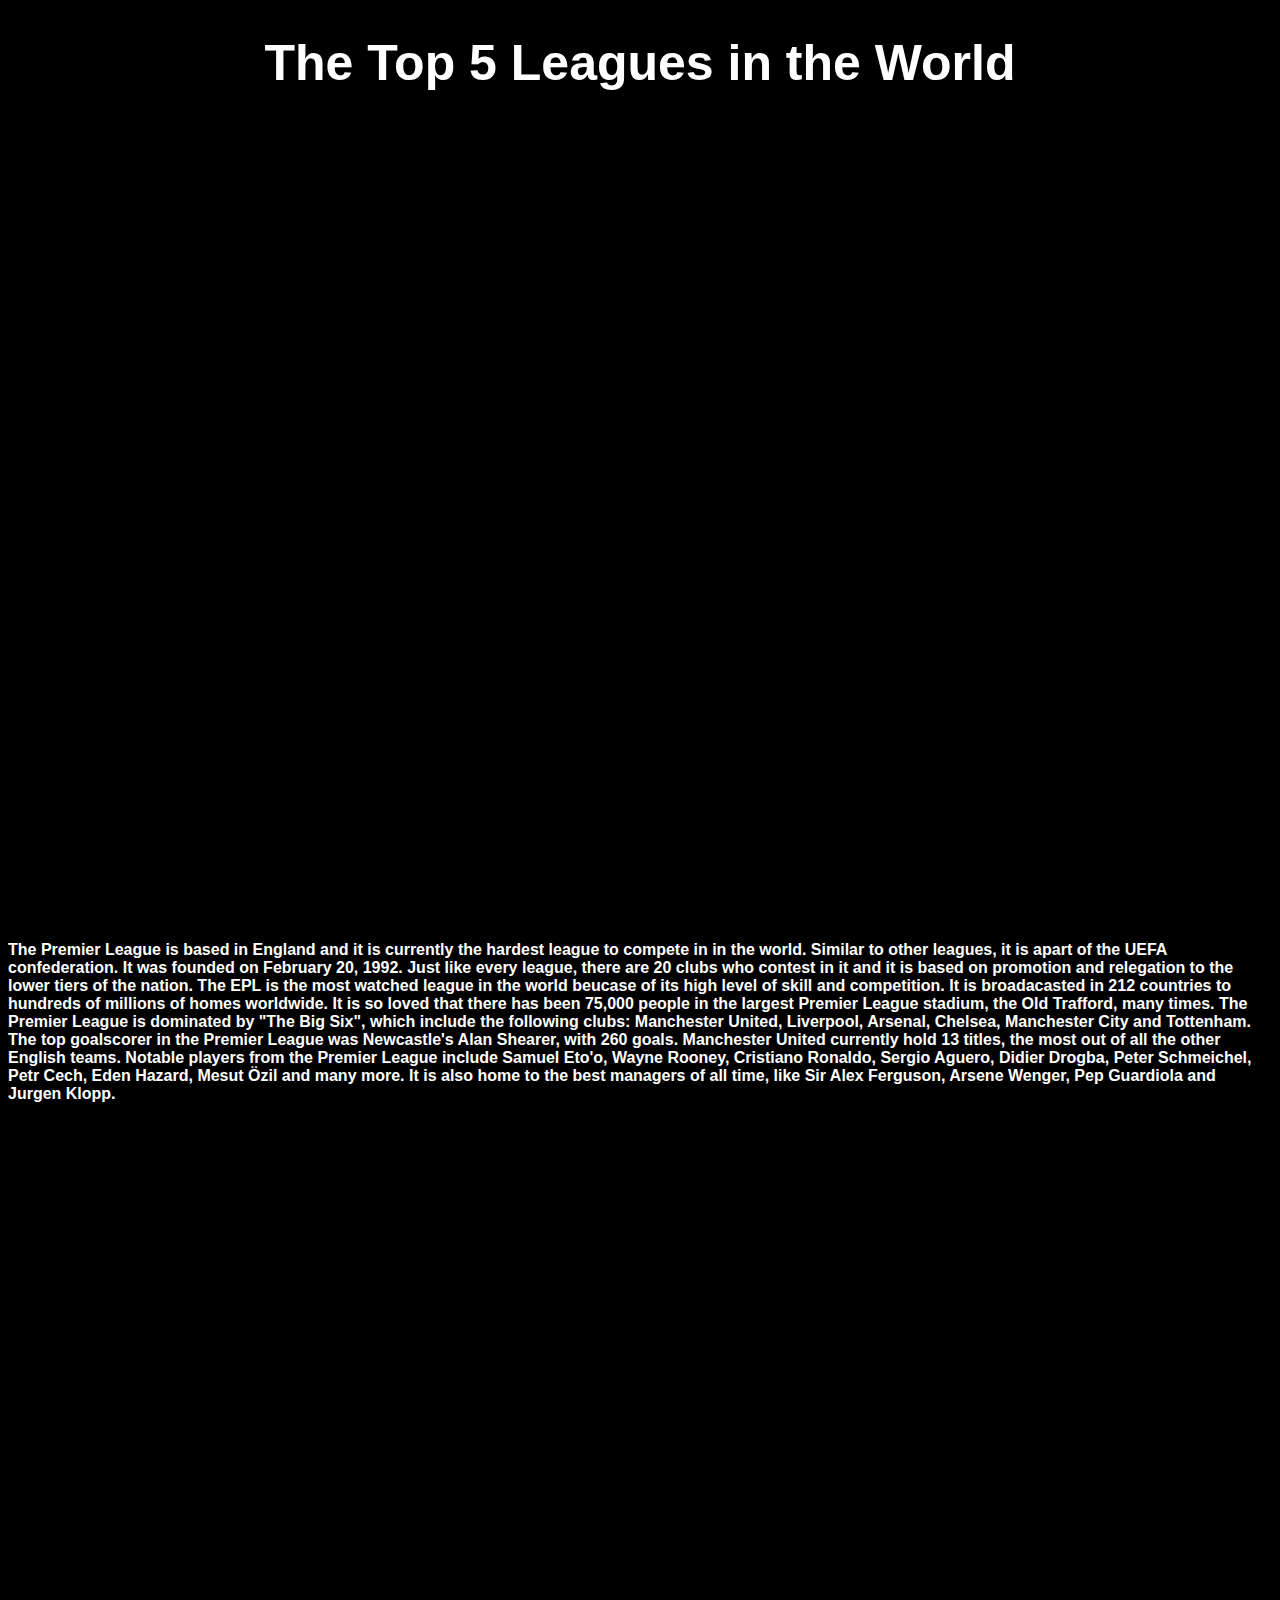
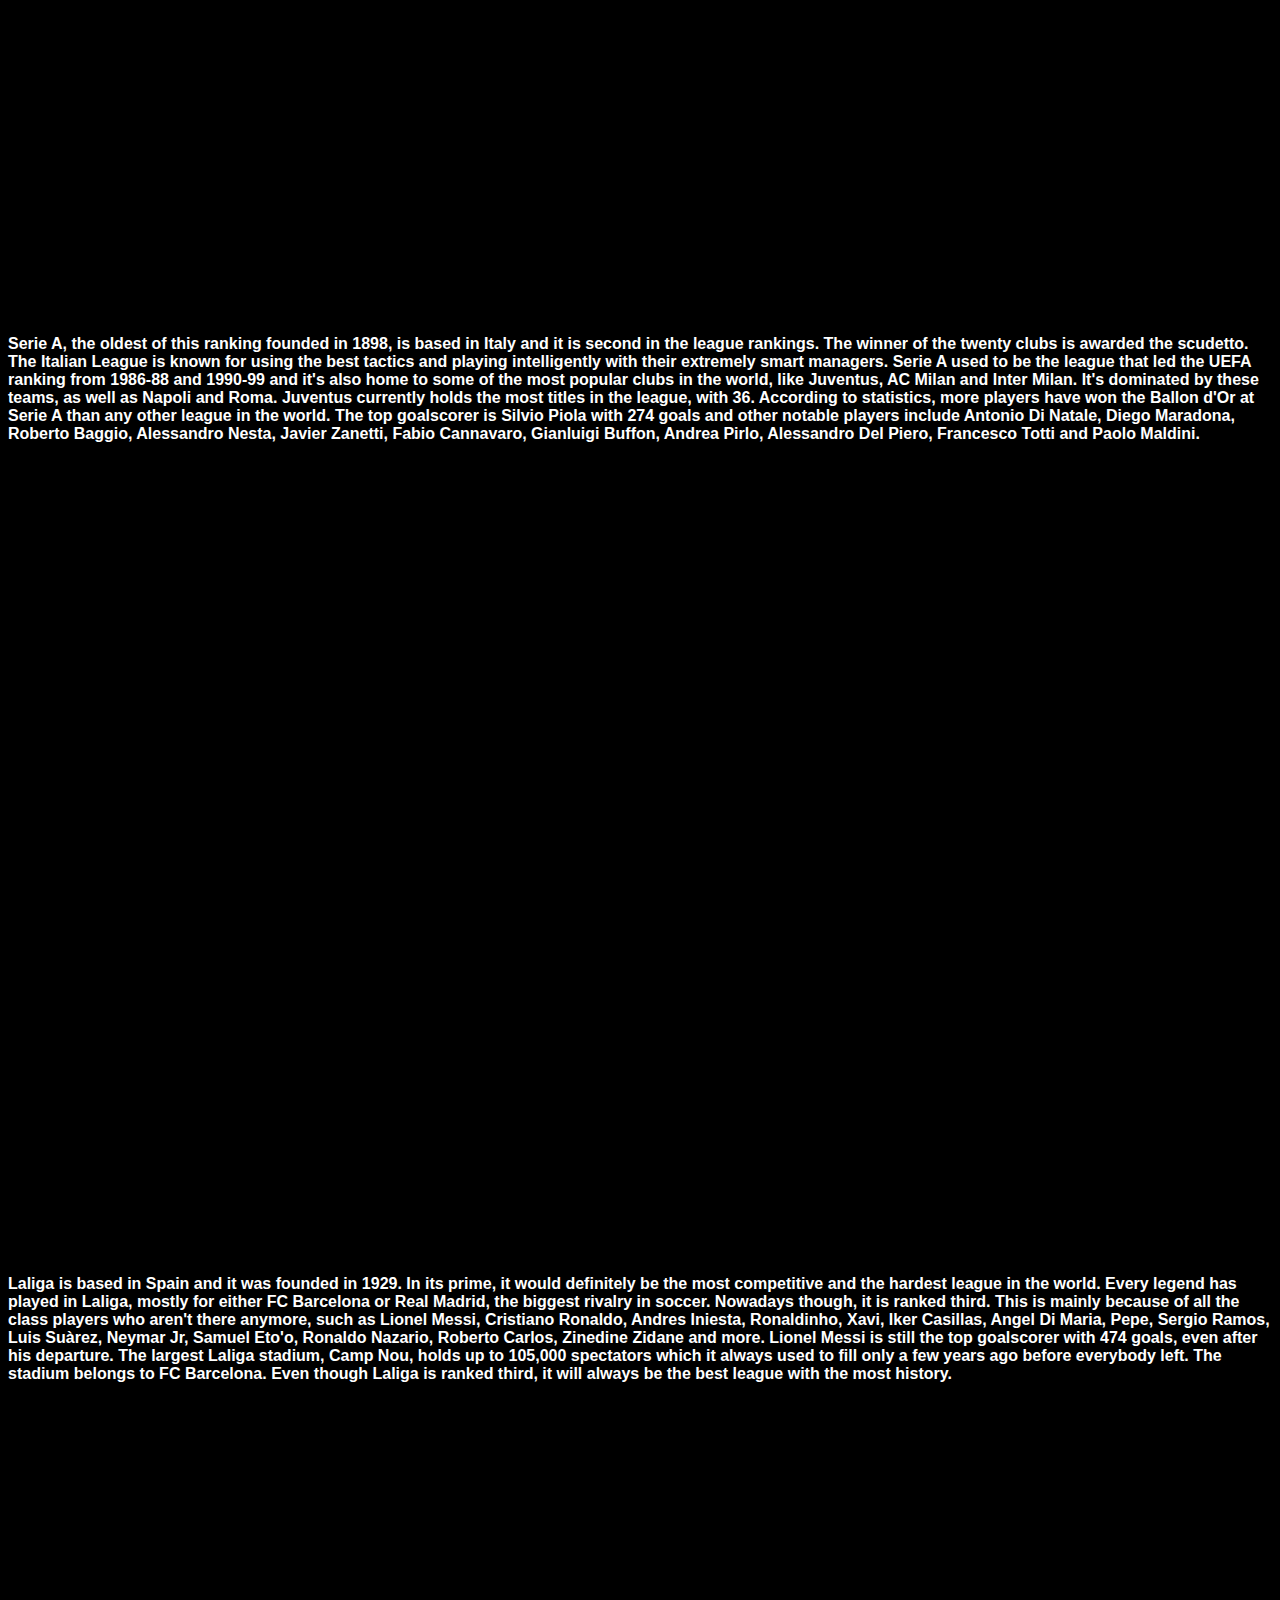
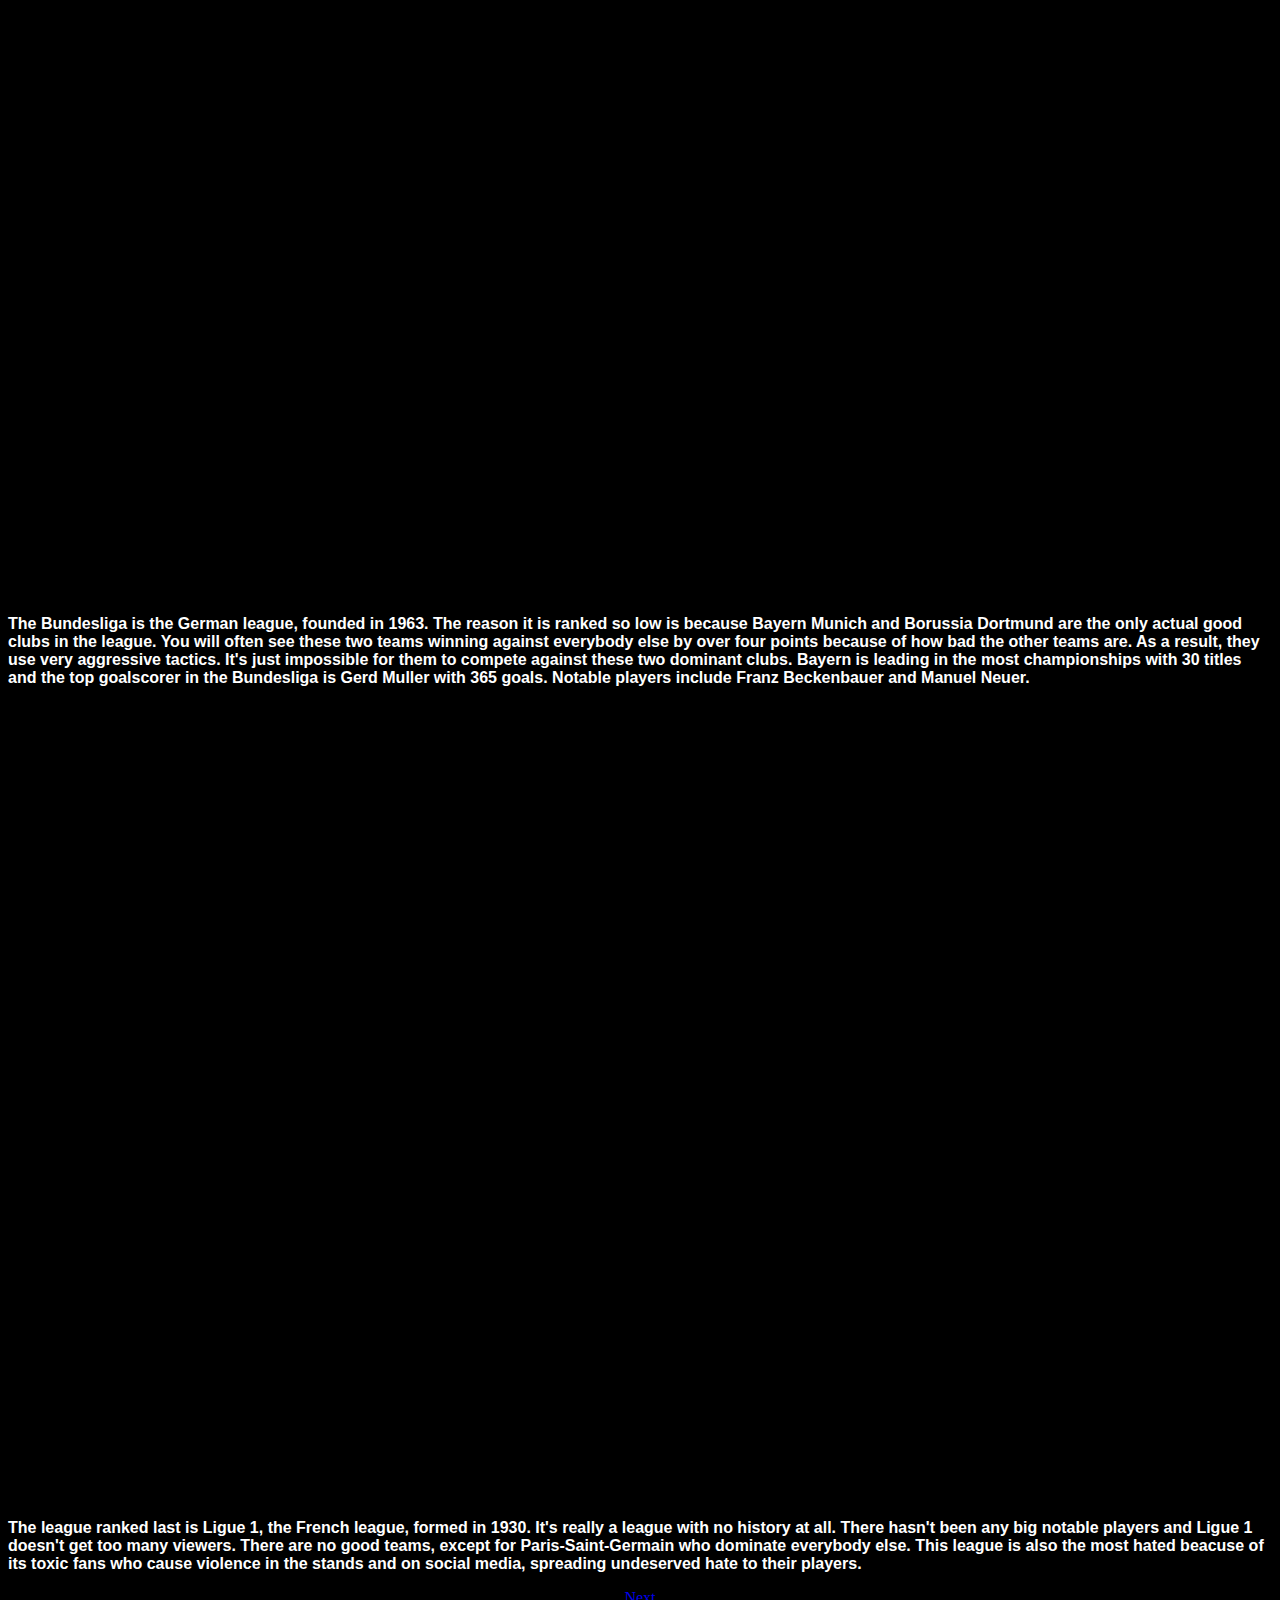
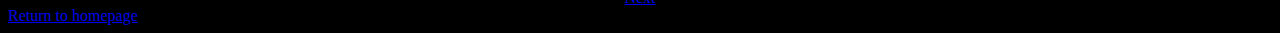
<file: leagues.html>
<!DOCTYPE html>
<html lang="en">
    <head>
        <title>Top 5 Leagues</title> <!--This page represents the top 5 leagues-->
        <meta name="desription" content="An HTML basic: Boilerplate">
        <meta name="author" content="Max Panetta">      
        <link rel="stylesheet" href="styles.css"> 
        <center><h1 class="h1leagues">The Top 5 Leagues in the World</h1></center> 
    </head>
    <body class="playersleaguesrecords"> <!--Named the class "playersleaguesrecords" because it will 
    affect all of those pages-->
        <div id="img" class="premierleague">
        </div>
 
        <div class="bioplayersleagues">
            <p class="bioparagraph2"> <!--This bio and all the other following ones describe the league-->
                The Premier League is based in England and it is currently the hardest league to compete 
                in in the world. Similar to other leagues, it is apart of the UEFA confederation. It was           
                founded on February 20, 1992. Just like every league, there are 20 clubs who contest in it
                and it is based on promotion and relegation to the lower tiers of the nation. The EPL is
                the most watched league in the world beucase of its high level of skill and competition.
                It is broadacasted in 212 countries to hundreds of millions of homes worldwide. It is so
                loved that there has been 75,000 people in the largest Premier League stadium, the Old 
                Trafford, many times. The Premier League is dominated by "The Big Six", which include the
                following clubs: Manchester United, Liverpool, Arsenal, Chelsea, Manchester City and 
                Tottenham. The top goalscorer in the Premier League was Newcastle's Alan Shearer, with 260
                goals. Manchester United currently hold 13 titles, the most out of all the other English
                teams. Notable players from the Premier League include Samuel Eto'o, Wayne Rooney,
                Cristiano Ronaldo, Sergio Aguero, Didier Drogba, Peter Schmeichel, Petr Cech, Eden Hazard,
                Mesut Özil and many more. It is also home to the best managers of all time, like Sir Alex
                Ferguson, Arsene Wenger, Pep Guardiola and Jurgen Klopp. 
            </p>
         <div id="img" class="seriea">
         </div>

         <div class="bioplayersleagues">
            <p class="bioparagraph2"> 
                Serie A, the oldest of this ranking founded in 1898, is based in Italy and it is second
                in the league rankings. The winner of the twenty clubs is awarded the scudetto. 
                The Italian League is known for using the best tactics and playing intelligently with
                their extremely smart managers. Serie A used to be the league that led the UEFA ranking 
                from 1986-88 and 1990-99 and it's also home to some of the most popular clubs in the
                world, like Juventus, AC Milan and Inter Milan. It's dominated by these teams, as well as
                Napoli and Roma. Juventus currently holds the most titles in the league, with 36.
                According to statistics, more players have won the Ballon d'Or at Serie A than any other
                league in the world. The top goalscorer is Silvio Piola with 274 goals and other notable
                players include Antonio Di Natale, Diego Maradona, Roberto Baggio, Alessandro Nesta, 
                Javier Zanetti, Fabio Cannavaro, Gianluigi Buffon, Andrea Pirlo, Alessandro Del Piero,
                Francesco Totti and Paolo Maldini.
            </p>
         </div>

         <div id="img" class="laliga">
        </div>
 
        <div class="bioplayersleagues">
            <p class="bioparagraph2">
                Laliga is based in Spain and it was founded in 1929. In its prime, it would definitely be
                the most competitive and the hardest league in the world. Every legend has played in 
                Laliga, mostly for either FC Barcelona or Real Madrid, the biggest rivalry in soccer. 
                Nowadays though, it is ranked third. This is mainly because of all the class players who
                aren't there anymore, such as Lionel Messi, Cristiano Ronaldo, Andres Iniesta, Ronaldinho,
                Xavi, Iker Casillas, Angel Di Maria, Pepe, Sergio Ramos, Luis Suàrez, Neymar Jr,
                Samuel Eto'o, Ronaldo Nazario, Roberto Carlos, Zinedine Zidane and more. Lionel Messi is
                still the top goalscorer with 474 goals, even after his departure. The largest Laliga 
                stadium, Camp Nou, holds up to 105,000 spectators which it always used to fill only a few
                years ago before everybody left. The stadium belongs to FC Barcelona. Even though Laliga
                is ranked third, it will always be the best league with the most history. 
            </p>

            <div id="img" class="bundesliga">
            </div>

            <div class="bioplayersleagues">
                <p class="bioparagraph2">
                    The Bundesliga is the German league, founded in 1963. The reason it is ranked so low
                    is because Bayern Munich and Borussia Dortmund are the only actual good clubs in the
                    league. You will often see these two teams winning against everybody else by over four
                    points because of how bad the other teams are. As a result, they use very aggressive
                    tactics. It's just impossible for them to compete against these two dominant clubs. 
                    Bayern is leading in the most championships with 30 titles and the top goalscorer in 
                    the Bundesliga is Gerd Muller with 365 goals. Notable players include Franz
                    Beckenbauer and Manuel Neuer.
                    
                </p>

            <div id="img" class="ligueun">
            </div>
     
            <div class="bioplayersleagues">
                <p class="bioparagraph2">
                    The league ranked last is Ligue 1, the French league, formed in 1930. It's really a 
                    league with no history at all. There hasn't been any big notable players and Ligue 1
                    doesn't get too many viewers. There are no good teams, except for Paris-Saint-Germain
                    who dominate everybody else. This league is also the most hated beacuse of its toxic
                    fans who cause violence in the stands and on social media, spreading undeserved hate
                    to their players.
                </p>


           <center><a href="rules.html">Next</a></center> <!--These two links will either bring you to 
        to the next page (rules) or back to the homepage. I did this for every page except the last one
        which talks about the World Cup, the homepage and the sign up page only has a return button-->
           <a href="index.html">Return to homepage</a>
        </div>

    </body>
</file>
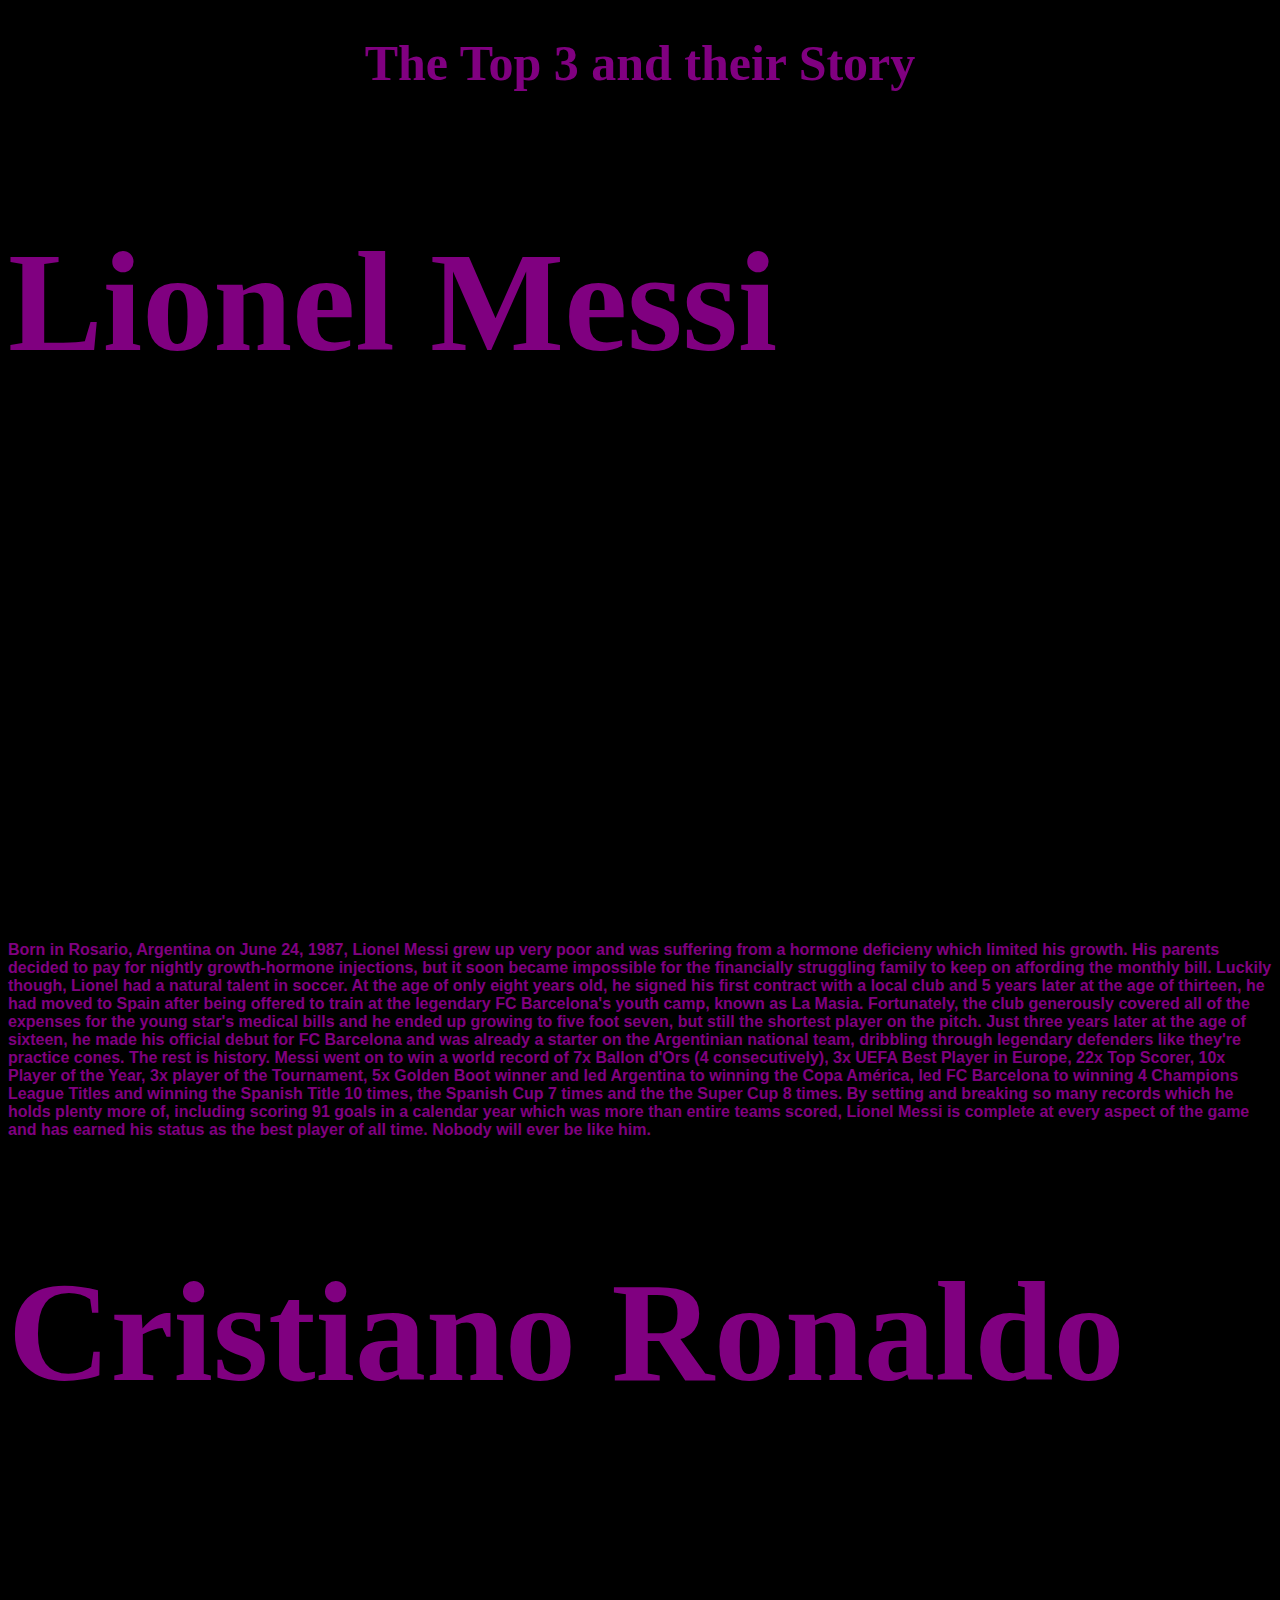
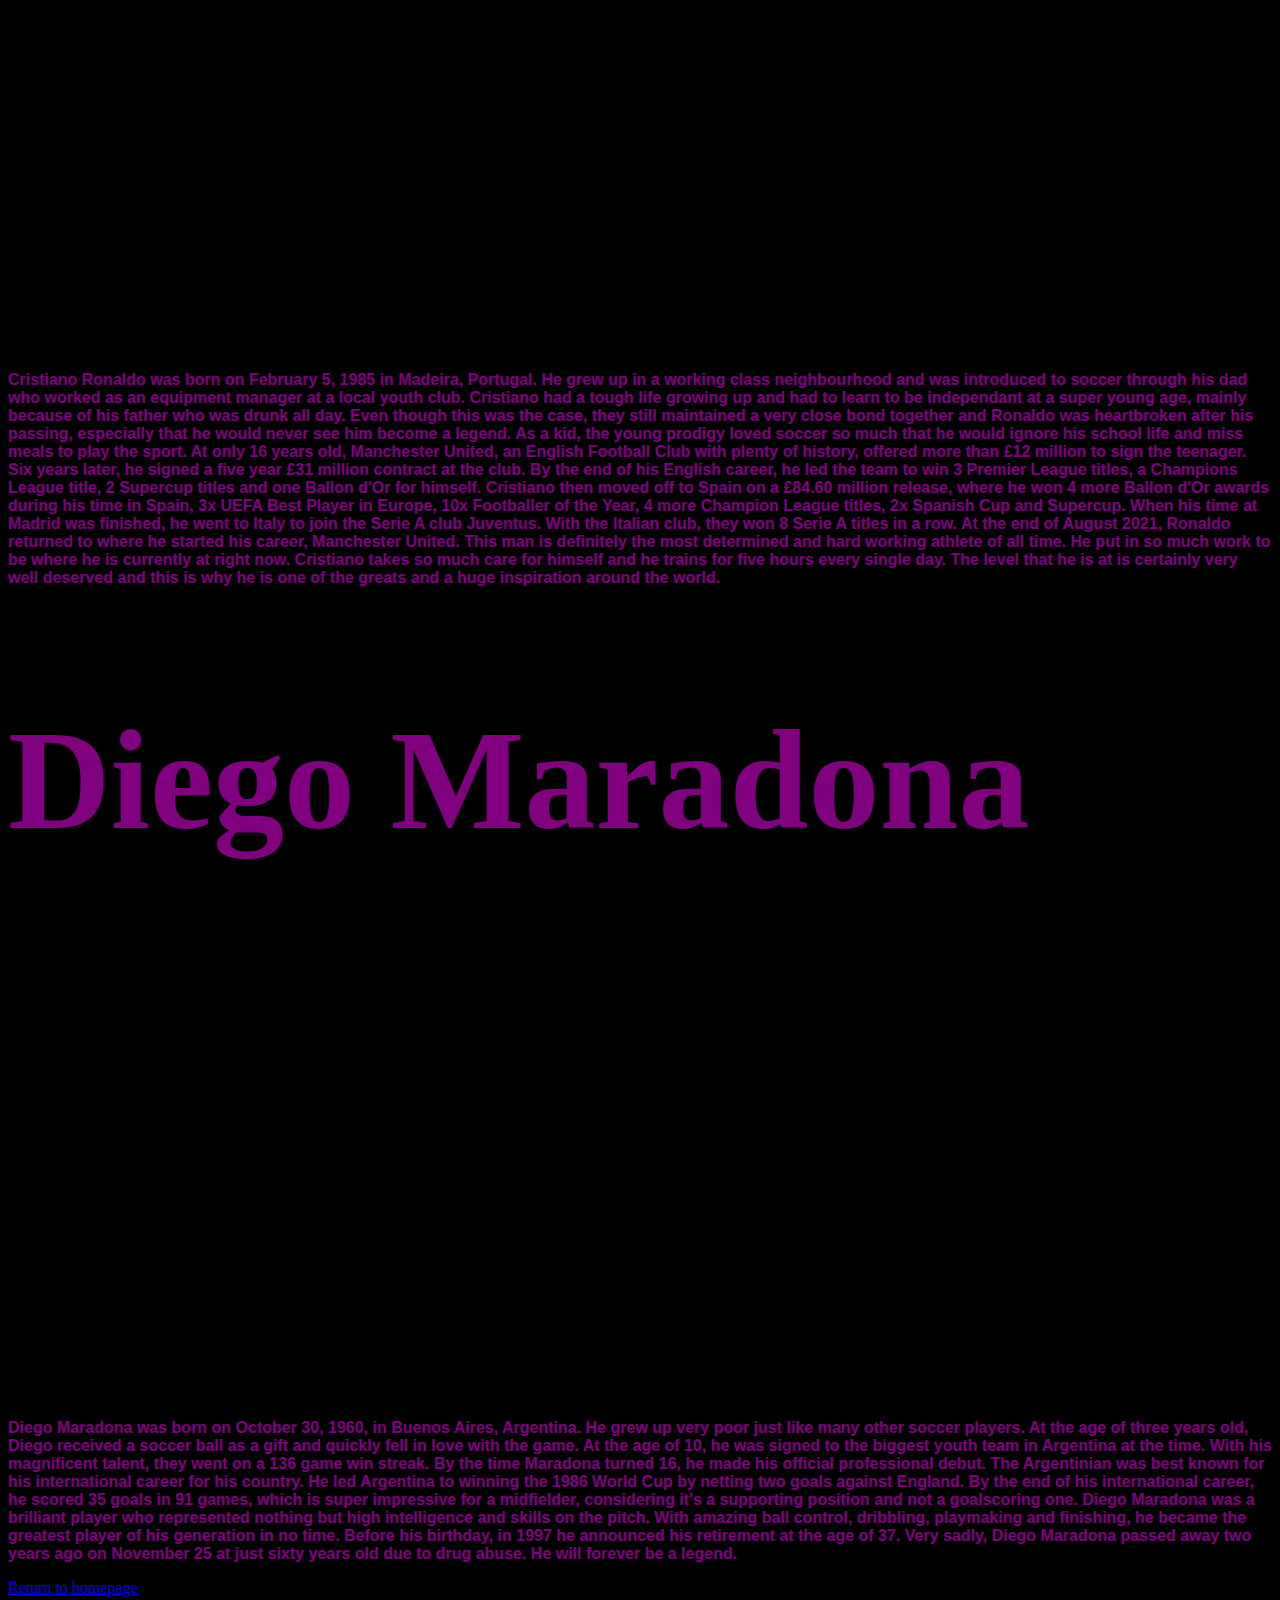
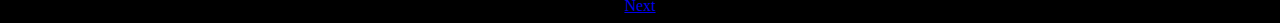
<file: players.html>
<!DOCTYPE html>
<html lang="en">
    <head class="test">
        <title>Legendary players</title> <!--In this page I talk about the 3 best soccer players of all
        time, Lionel Messi, Cristiano Ronaldo and Diego Maradona. I bring up their early days and all 
        their accomplishments-->
        <meta name="desription" content="An HTML basic: Boilerplate">
        <meta name="author" content="Max Panetta">      
        <link rel="stylesheet" href="styles.css"> 
        <center><h1 class="h1players">The Top 3 and their Story<h1></center>
            </head>
            <body class="playersleaguesrecords">
                <div id="img" class="lm10">
                    <center>
                    <h1 class="threeplayers">Lionel Messi</h1>
                    </center>
                </div>
         
                <div class="bioplayersleagues">
                    <p class="bioparagraph">Born in Rosario, Argentina on June 24, 1987, Lionel Messi 
                        grew up very poor and was suffering from a hormone deficieny which limited his 
                        growth. His parents decided to pay for nightly growth-hormone injections, 
                        but it soon became impossible for the financially struggling family to keep on 
                        affording the monthly bill. Luckily though, Lionel had a natural talent in soccer. 
                        At the age of only eight years old, he signed his first contract with a local club
                        and 5 years later at the age of thirteen, he had moved to Spain after being 
                        offered to train at the legendary FC Barcelona's youth camp, known as La Masia.
                        Fortunately, the club generously covered all of the expenses for the young star's
                        medical bills and he ended up growing to five foot seven, but still the shortest
                        player on the pitch. Just three years later at the age of sixteen, he made his 
                        official debut for FC Barcelona and was already a starter on the Argentinian 
                        national team, dribbling through legendary defenders like they're practice cones. 
                        The rest is history. Messi went on to win a world record of 7x Ballon d'Ors
                        (4 consecutively), 3x UEFA Best Player in Europe, 22x Top Scorer, 10x Player of
                        the Year, 3x player of the Tournament, 5x Golden Boot winner and led Argentina to
                        winning the Copa América, led FC Barcelona to winning 4 Champions League Titles 
                        and winning the Spanish Title 10 times, the Spanish Cup 7 times and the
                        the Super Cup 8 times. By setting and breaking so many records which he holds 
                        plenty more of, including scoring 91 goals in a calendar year which was more than
                        entire teams scored, Lionel Messi is complete at every aspect of the game and has
                        earned his status as the best player of all time. Nobody will ever be like him. 

                    </p>
                 <div id="img" class="cr7">
                     <center>
                    <h1 class="threeplayers">Cristiano Ronaldo</h1>
                     </center>
                 </div>
        
                 <div class="bioplayersleagues">
                    <p class="bioparagraph">Cristiano Ronaldo was born on February 5, 1985 in Madeira,
                        Portugal. He grew up in a working class neighbourhood and was introduced to soccer
                        through his dad who worked as an equipment manager at a local youth club. 
                        Cristiano had a tough life growing up and had to learn to be independant at a
                        super young age, mainly because of his father who was drunk all day. Even though
                        this was the case, they still maintained a very close bond together and Ronaldo 
                        was heartbroken after his passing, especially that he would never see him become
                        a legend. As a kid, the young prodigy loved soccer so much that he would ignore
                        his school life and miss meals to play the sport. At only 16 years old, Manchester
                        United, an English Football Club with plenty of history, offered more than £12 
                        million to sign the teenager. Six years later, he signed a five year £31 million 
                        contract at the club. By the end of his English career, he led the team to win 3
                        Premier League titles, a Champions League title, 2 Supercup titles and one Ballon
                        d'Or for himself. Cristiano then moved off to Spain on a £84.60 million release,
                        where he won 4 more Ballon d'Or awards during his time in Spain, 3x UEFA Best 
                        Player in Europe, 10x Footballer of the Year, 4 more Champion League titles,
                        2x Spanish Cup and Supercup. When his time at Madrid was finished, he went to 
                        Italy to join the Serie A club Juventus. With the Italian club, they won 8 Serie A
                        titles in a row. At the end of August 2021, Ronaldo returned to where he started
                        his career, Manchester United. This man is definitely the most determined and 
                        hard working athlete of all time. He put in so much work to be where he is 
                        currently at right now. Cristiano takes so much care for himself and he trains for
                        five hours every single day. The level that he is at is certainly very well 
                        deserved and this is why he is one of the greats and a huge inspiration around the 
                        world.
                    </p>
                 </div>
        
                 <div id="img" class="dm10">
                    <center>
                   <h1 class="threeplayers">Diego Maradona</h1>
                    </center>
                </div>
       
                <div class="bioplayersleagues">
                   <p class="bioparagraph">Diego Maradona was born on October 30, 1960, in Buenos Aires,
                    Argentina. He grew up very poor just like many other soccer players. At the age of 
                    three years old, Diego received a soccer ball as a gift and quickly fell in love with
                    the game. At the age of 10, he was signed to the biggest youth team in Argentina at
                    the time. With his magnificent talent, they went on a 136 game win streak.
                    By the time Maradona turned 16, he made his official professional debut. 
                    The Argentinian was best known for his international career for his country. He led
                    Argentina to winning the 1986 World Cup by netting two goals against England. By the
                    end of his international career, he scored 35 goals in 91 games, which is super
                    impressive for a midfielder, considering it's a supporting position and not a 
                    goalscoring one. Diego Maradona was a brilliant player who represented nothing but
                    high intelligence and skills on the pitch. With amazing ball control, dribbling,
                    playmaking and finishing, he became the greatest player of his generation in no time.
                    Before his birthday, in 1997 he announced his retirement at the age of 37. Very sadly,
                    Diego Maradona passed away two years ago on November 25 at just sixty years old due to 
                    drug abuse. He will forever be a legend.
                   </p>
                   <a href="index.html">Return to homepage</a>
                   <center><a href="leagues.html">Next</a></center>
                </div>

            </body>
</file>
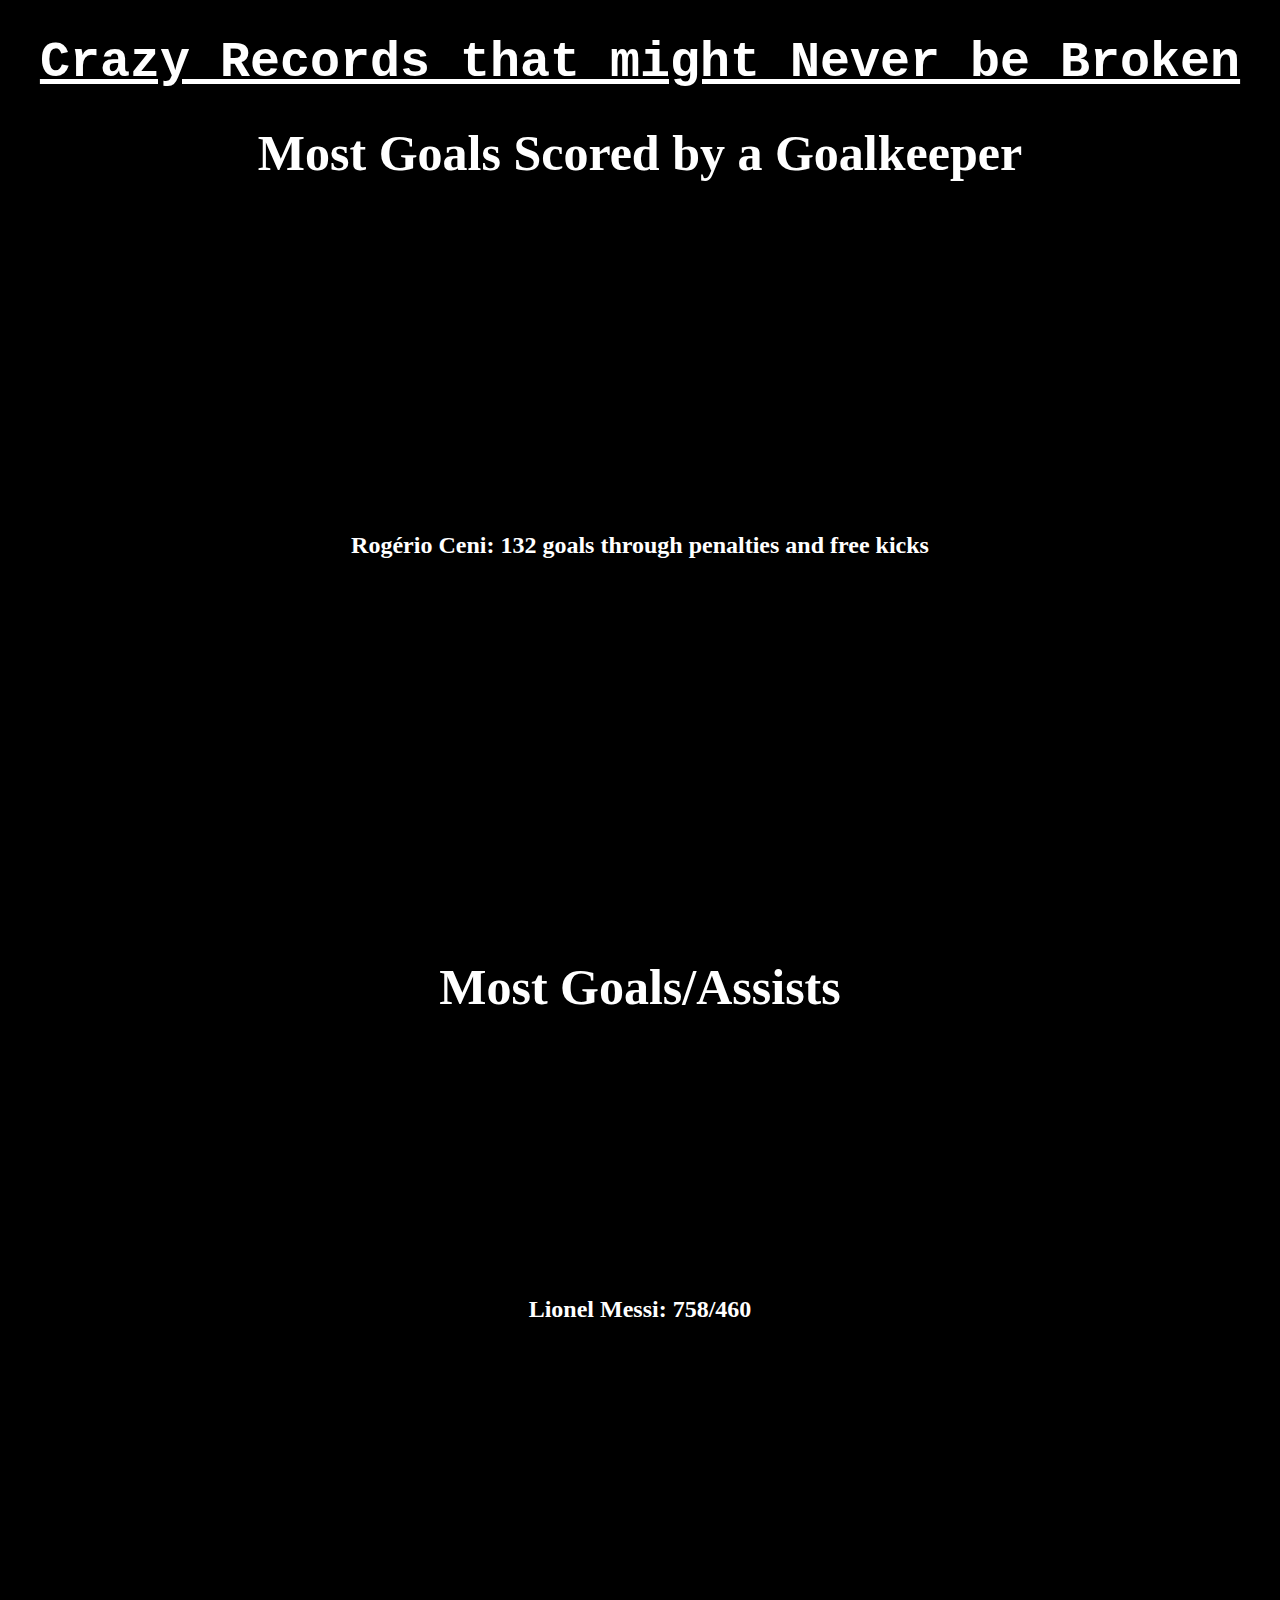
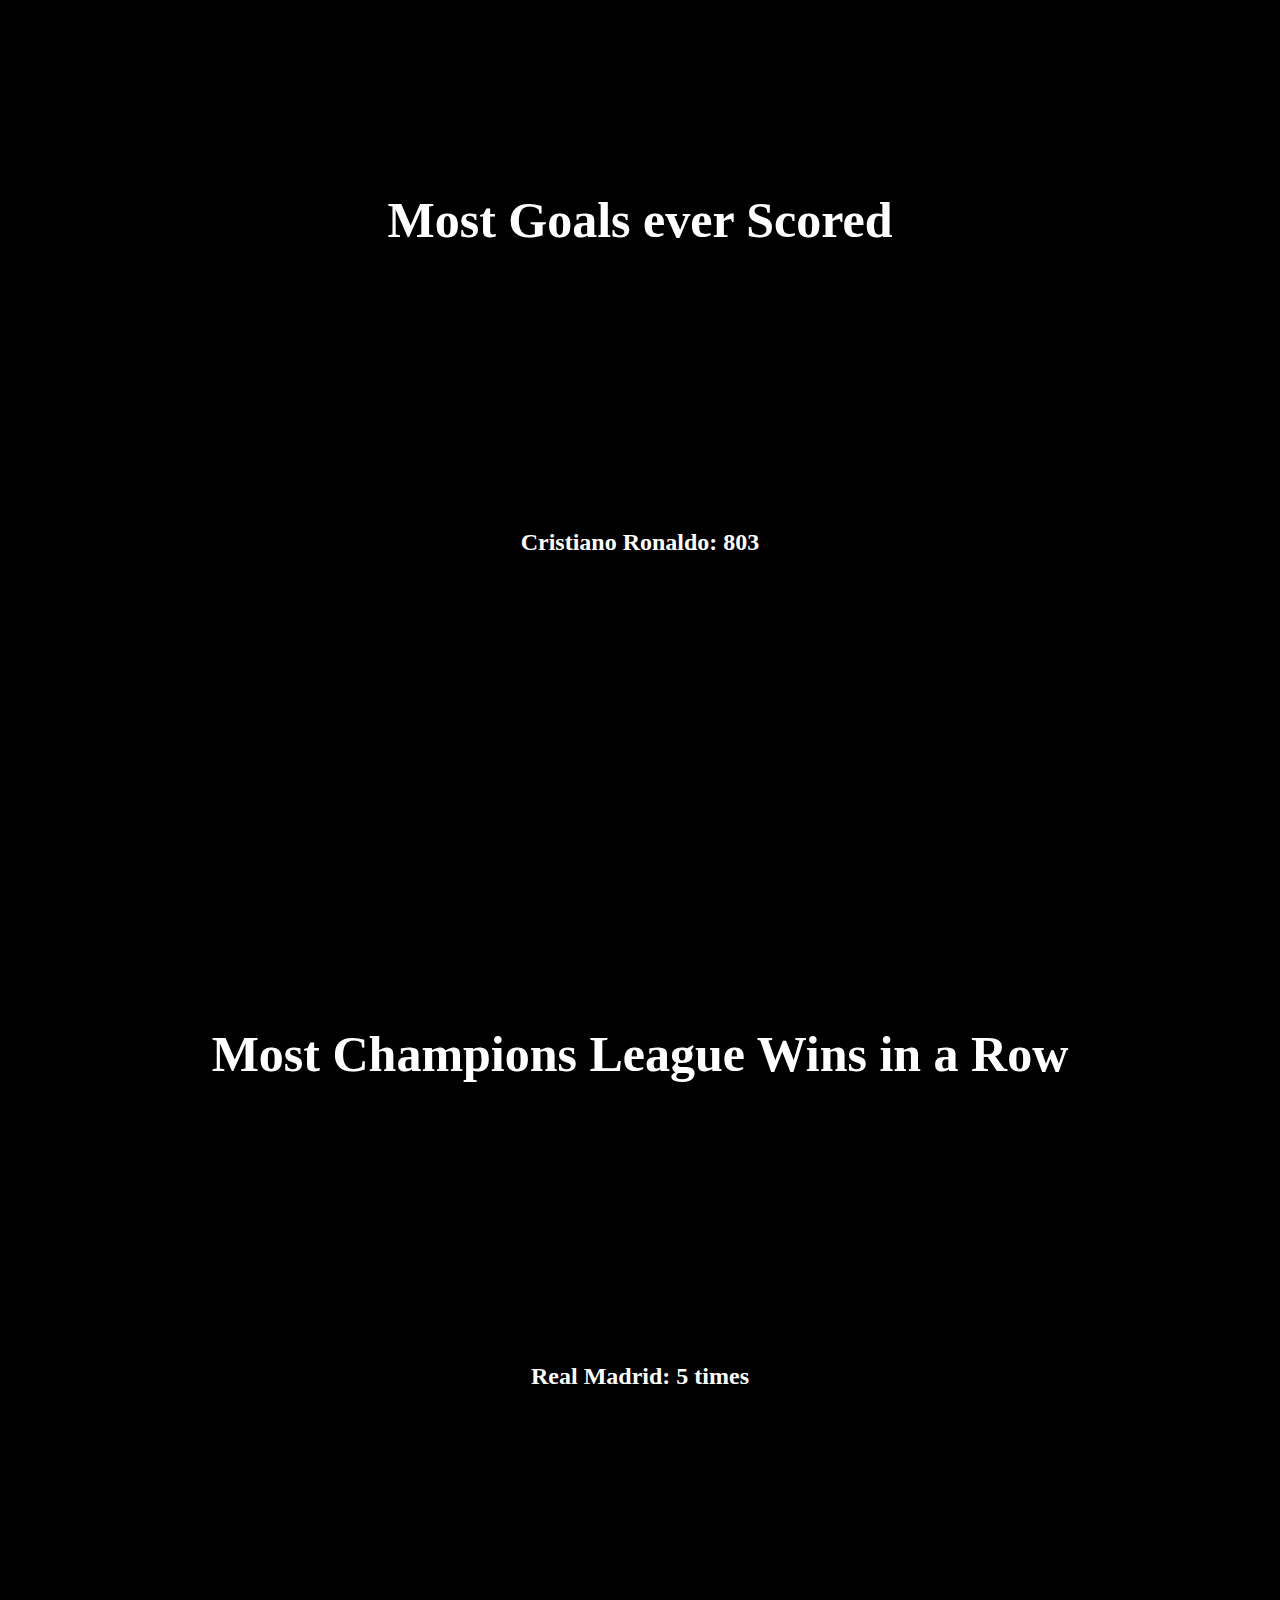
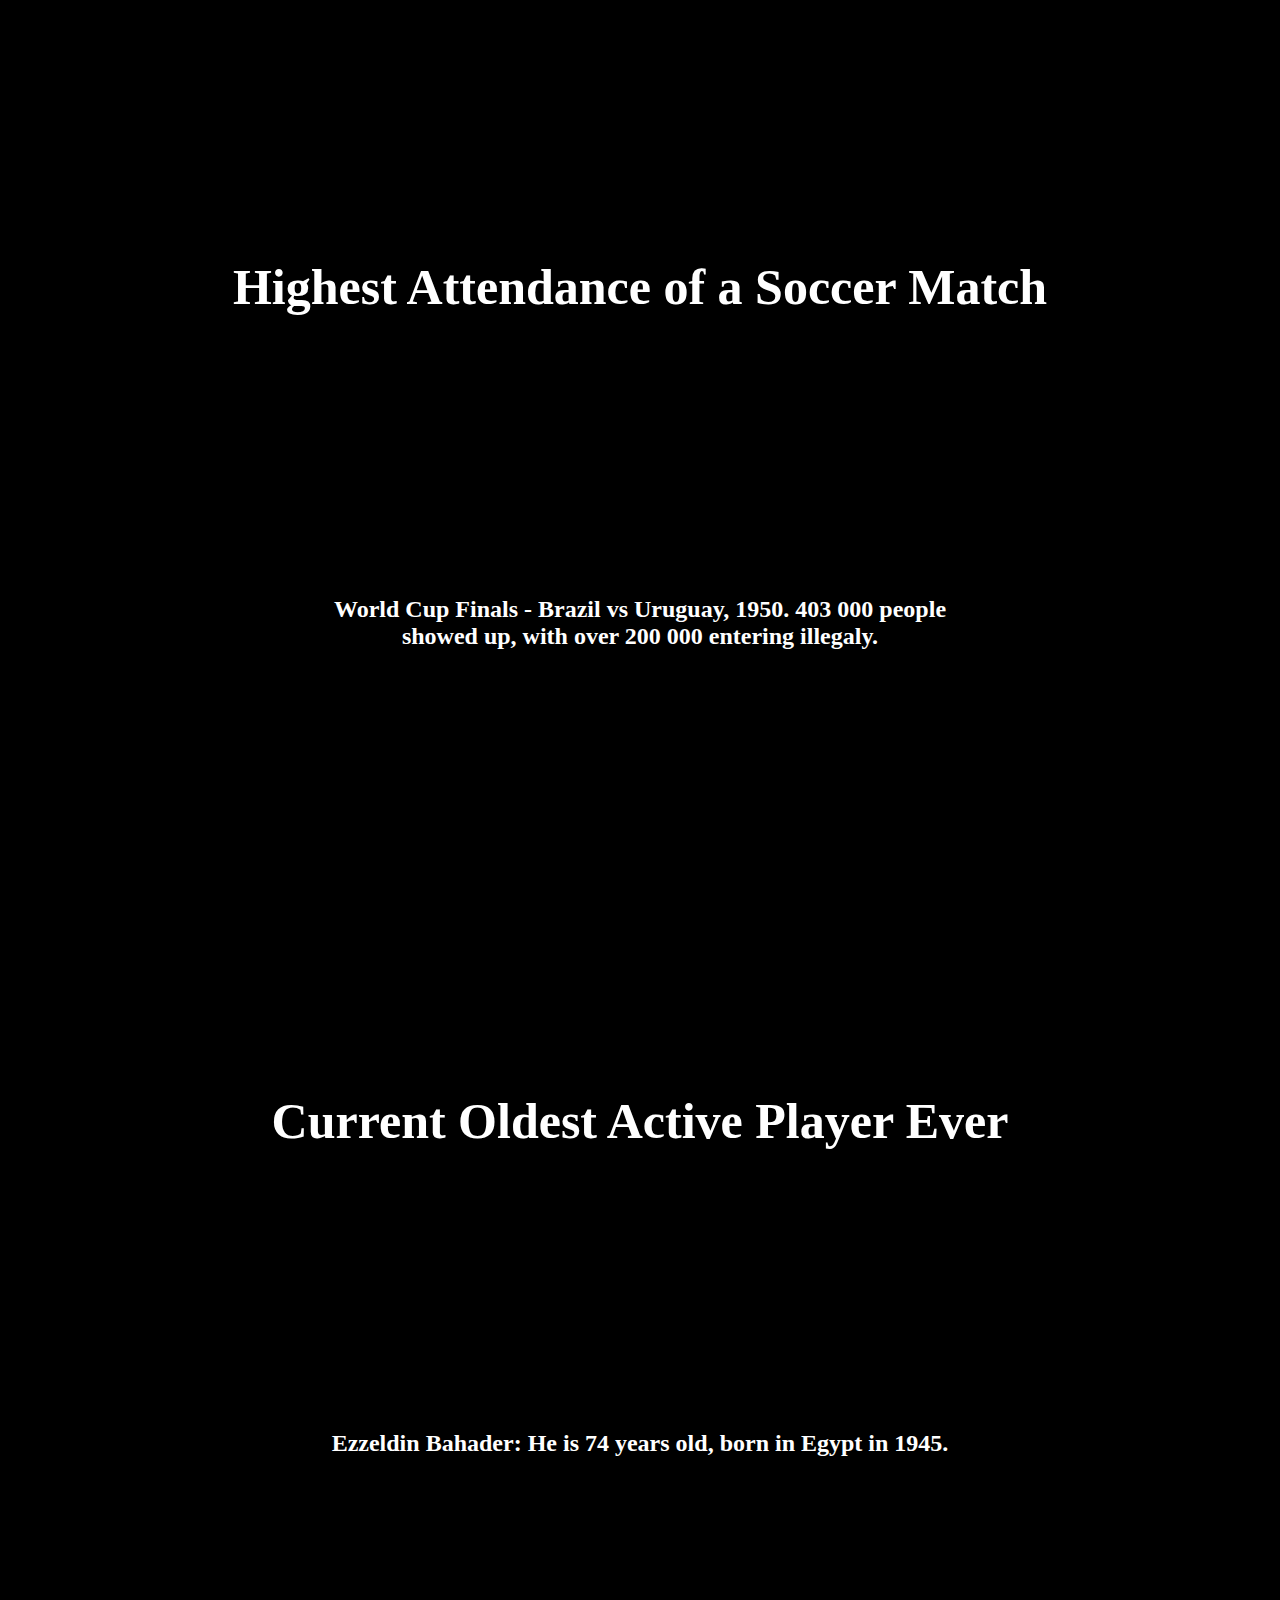
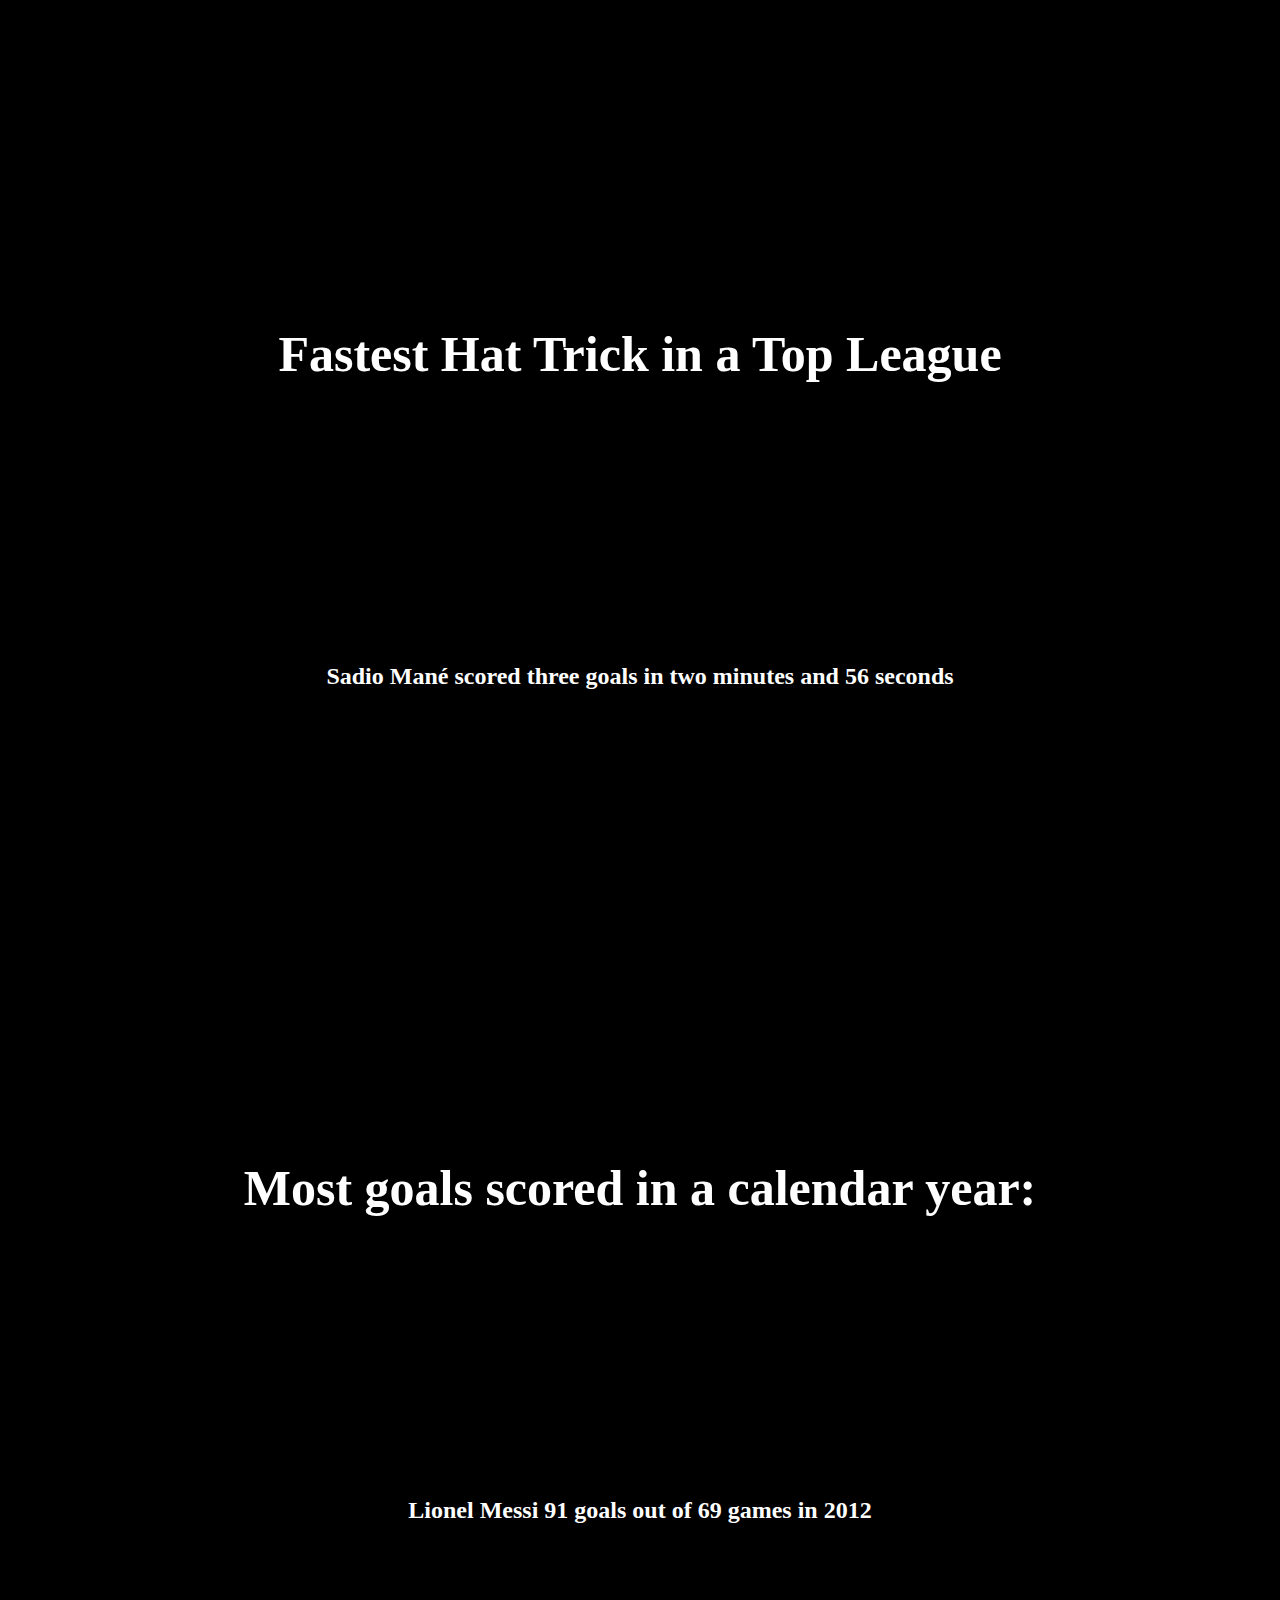
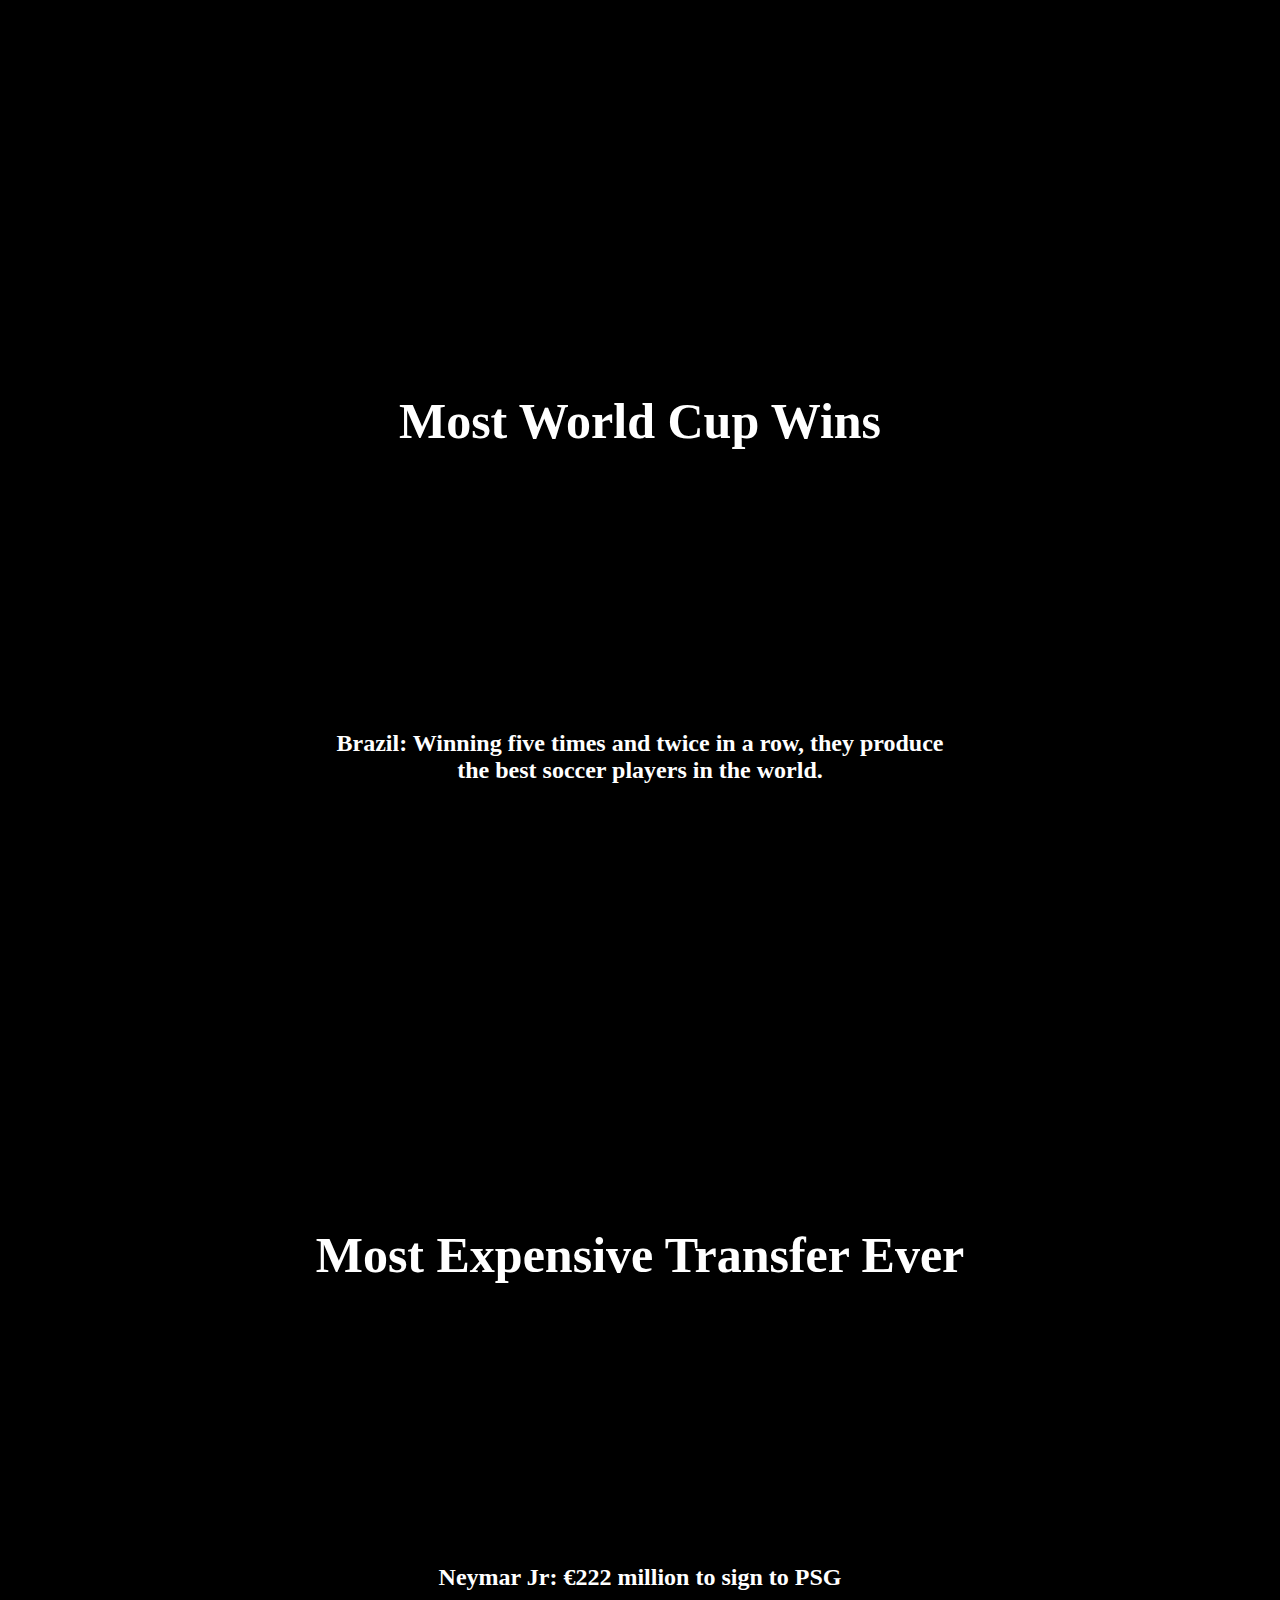
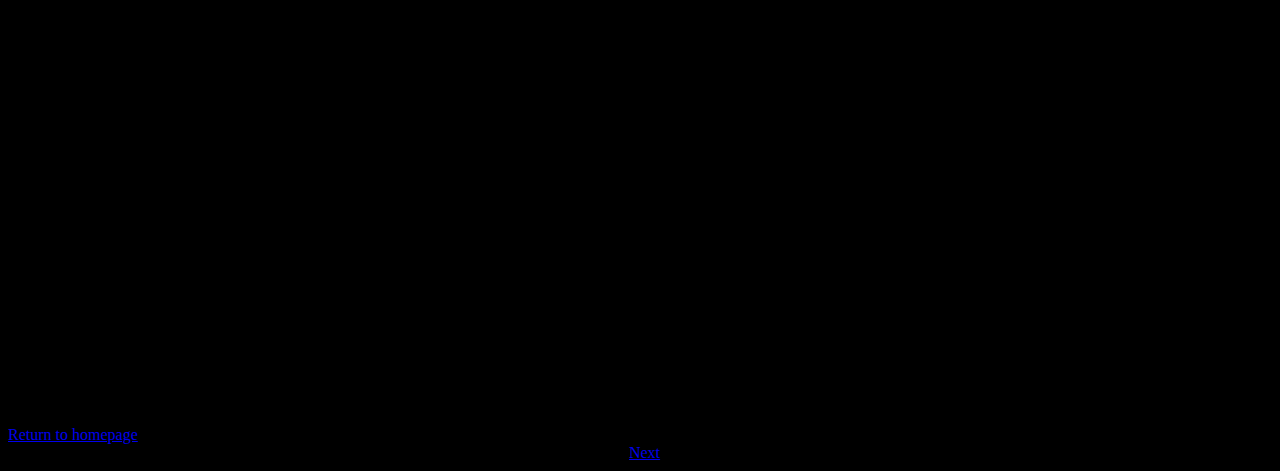
<file: recordss.html>
<!DOCTYPE html>
<html lang="en">
    <head>
        <title>Fascinating Records</title> <!--This page shows some impossible records that were attained
        in the sport-->
        <meta name="desription" content="An HTML basic: Boilerplate">
        <meta name="author" content="Max Panetta">      
        <link rel="stylesheet" href="styles.css"> 
        <center><h1 class="hrecordstitle">Crazy Records that might Never be Broken</h1></center>
    </head>
    <body>
        <!--I made the background black because a lot of my pictures all had a different color scheme so
        it wouldn't make sense to make it colored as the pictures and color wouldn't go together. Instead,
        black goes with anything. I did it like that for my "players" and "leagues" page as well for the
        same reason.-->
        <body class="playersleaguesrecords"> <!--I made the layout this way because I felt like it would
        be more interesting and fun for the user to keep on scrolling to see each record, rather than
        staying at the same place and looking at different boxes. Also, it was a great way to implement
        my pictures, which is why I also used it on my "players" and "leagues" page.-->
            <div id="img" class="gkgoals">
                <center>
                <h1 class="hrecords">Most Goals Scored by a Goalkeeper</h1>
                <br><br>
                <h2>Rogério Ceni: 132 goals through penalties and free kicks</h2>
                </center>
                </div>

                <div id="img" class="goalsandassists">
                    <center>
                        <h1 class="hrecords">Most Goals/Assists</h1>
                        <h2>Lionel Messi: 758/460</h2>
                    </center>
                </div>

             <div id="img" class="mostgoalsever">
                 <center>
                <h1 class="hrecords">Most Goals ever Scored</h1>
                <h2>Cristiano Ronaldo: 803</h2>
                 </center>
             </div>
    
             <div id="img" class="uclwins">
                <center>
               <h1 class="hrecords">Most Champions League Wins in a Row</h1>
               <h2>Real Madrid: 5 times</h2>
                </center>
            </div>

               <div id="img" class="attendance">
                <center>
               <h1 class="hrecords">Highest Attendance of a Soccer Match</h1>
               <h2>World Cup Finals - Brazil vs Uruguay, 1950. 403 000 people showed up, with over 
                   200 000 entering illegaly.</h2>
                </center>
            </div>
   
               <div id="img" class="oldestplayer">
                <center>
               <h1 class="hrecords">Current Oldest Active Player Ever</h1>
               <h2>Ezzeldin Bahader: He is 74 years old, born in Egypt in 1945.</h2>
                </center>
            </div>

               <div id="img" class="hattrick">
                <center>
               <h1 class="hrecords">Fastest Hat Trick in a Top League</h1>
               <h2>Sadio Mané scored three goals in two minutes and 56 seconds</h2>
                </center>
            </div>

               <div id="img" class="mostgoalsyear">
                <center> <!--Everything is centered because it makes it all look cleaner. The same goes 
                for every page on this website.-->
               <h1 class="hrecords">Most goals scored in a calendar year:</h1>
               <h2>Lionel Messi 91 goals out of 69 games in 2012</h2>
                </center>
            </div>

               <div id="img" class="wcwins">
                <center>
               <h1 class="hrecords">Most World Cup Wins</h1>
               <h2>Brazil: Winning five times and twice in a row, they produce the best soccer players in 
                   the world.</h2>
                </center>    
            </div>

               <div id="img" class="mostexpensivetransfer">
                <center>
               <h1 class="hrecords">Most Expensive Transfer Ever</h1>
               <h2>Neymar Jr: €222 million to sign to PSG</h2>
                </center>
            </div>

            <a href="index.html">Return to homepage</a>
            <center>><a href="worldcup.html">Next</a></center
    </body>
</file>
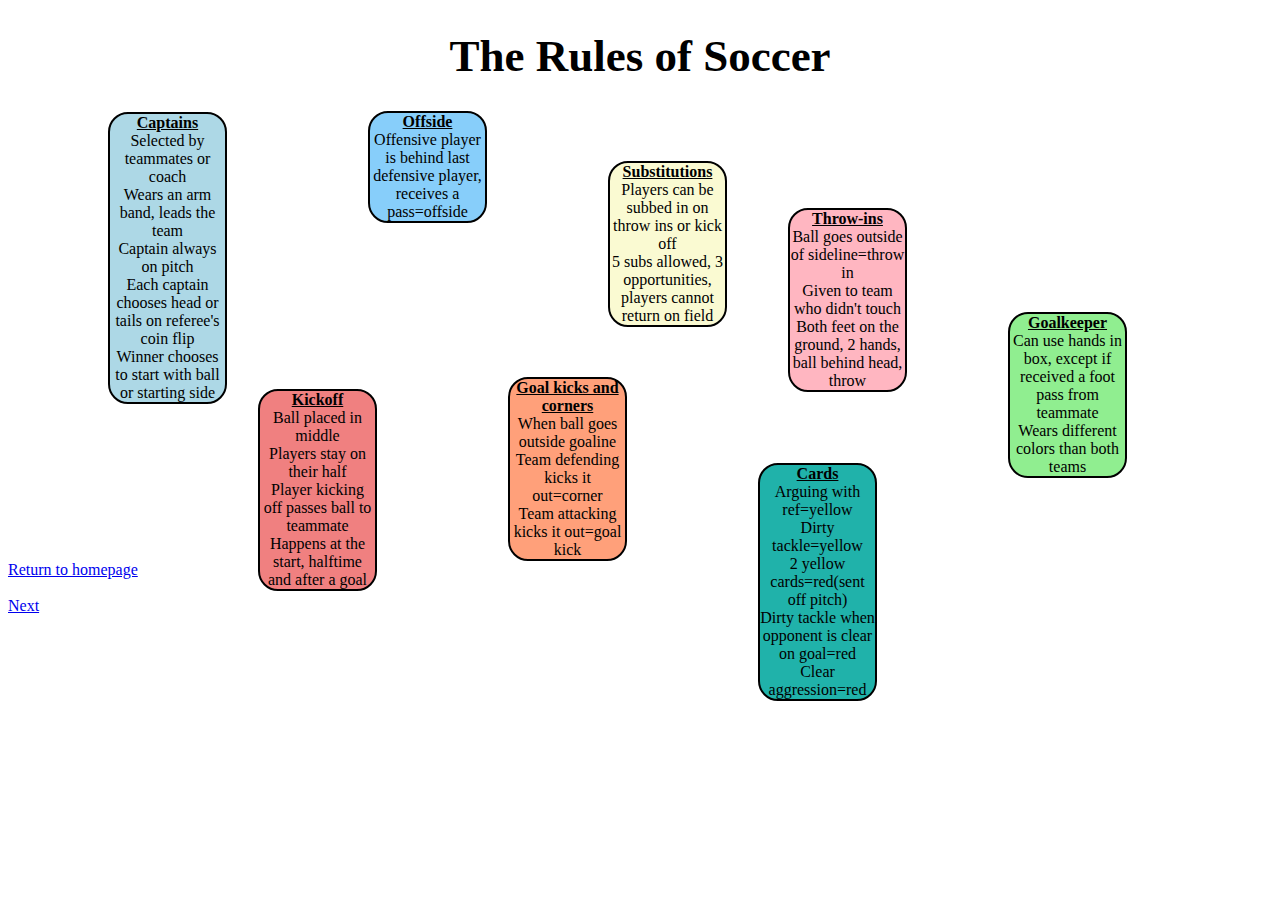
<file: rules.html>
<!DOCTYPE html>
<html lang="en">
    <head>
        <title>Rules</title> <!--This page goes in depth of demonstrating the rules in soccer for 
        beginners-->
        <meta name="desription" content="An HTML basic: Boilerplate">
        <meta name="author" content="Max Panetta">      
        <link rel="stylesheet" href="styles.css"> 
        <center><h1>The Rules of Soccer</h1></center>
    </head>
    <body class="bodyrules"> <!--Made a new body class since I don't want it to affect my other pages-->

        <div>
            <ul class="captains">
                <li class="subtitle">Captains</li> <!--I gave this li a specific class so I can make it 
                bold and underline it in the CSS, since it is basically a subtitle for the following 
                listed rules. I did this same thing for every div-->
                <li>Selected by teammates or coach</li>
                <li>Wears an arm band, leads the team</li>
                <li>Captain always on pitch</li>
                <li>Each captain chooses head or tails on referee's coin flip</li>
                <li>Winner chooses to start with ball or starting side</li>
                <!--I used ul since I didn't want my list to be ordered-->
            </ul>
        </div>

        <div>
            <ul class="kickoff">
                <li class="subtitle">Kickoff</li>
                <li>Ball placed in middle</li>
                <li>Players stay on their half</li>
                <li>Player kicking off passes ball to teammate</li>
                <li>Happens at the start, halftime and after a goal</li>
            </ul>
        </div>

        <div>
            <ul class="subs">
                <li class="subtitle">Substitutions</li>
                <li>Players can be subbed in on throw ins or kick off</li>
                <li>5 subs allowed, 3 opportunities, players cannot return on field</li>
            </ul>
        </div>

        <div>
            <ul class="goalie">
                <li class="subtitle">Goalkeeper</li>
                <li>Can use hands in box, except if received a foot pass from teammate</li>
                <li>Wears different colors than both teams</li>
            </ul>
        </div>

        <div>
            <ul class="cards">
                <li class="subtitle">Cards</li class="subtitle">
                <li>Arguing with ref=yellow</li>
                <li>Dirty tackle=yellow</li>
                <li>2 yellow cards=red(sent off pitch)</li>
                <li>Dirty tackle when opponent is clear on goal=red</li>
                <li>Clear aggression=red</li>
            </ul>
        </div>

        <div>
            <ul class="offside">
                <li class="subtitle">Offside</li>
                <li>Offensive player is behind last defensive player, receives a pass=offside</li>
            </ul>
        </div>

        <div>
            <ul class="throwins">
                <li class="subtitle">Throw-ins</li>
                <li>Ball goes outside of sideline=throw in</li>
                <li>Given to team who didn't touch</li>
                <li>Both feet on the ground, 2 hands, ball behind head, throw</li>
            </ul>
        </div>

        <div>
            <ul class="gkandcorners">
                <li class="subtitle">Goal kicks and corners</li>
                <li>When ball goes outside goaline</li>
                <li>Team defending kicks it out=corner</li>
                <li>Team attacking kicks it out=goal kick</li>
            </ul>
        </div>

        <a href="index.html">Return to homepage</a> 
        <br>
        <br>
        <a href="recordss.html">Next</a>

    </body>
    </html>
</file>
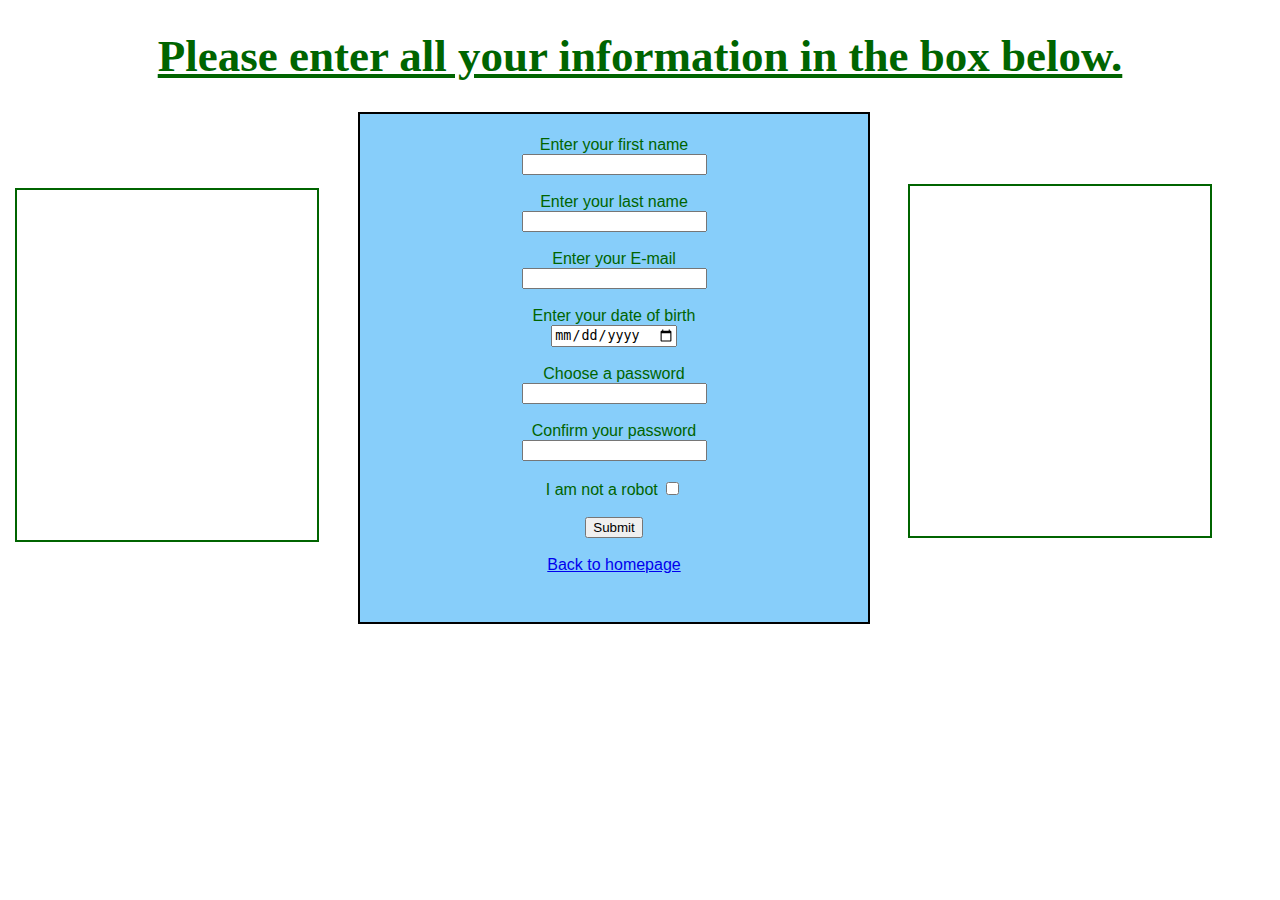
<file: signup.html>
<!DOCTYPE html>
<html lang="en">
    <head>
        <title>Sign up</title> <!--This is my sign up page (which is all a form)-->
        <meta name="desription" content="An HTML basic: Boilerplate">
        <meta name="author" content="Max Panetta">      
        <link rel="stylesheet" href="styles.css"> 
        <center><h1 class="signuph1">Please enter all your information in the box below.</h1></center> 
    </head>
    <body class="formbody"> 
        <div class="information">
            <form> <center> 
                <!--This is all basic information that you need filled out to compelte the form-->
                <br> 
                <label for="fname">Enter your first name</label>
                <br>
                <input type="text" id="fname" name="fname" required>
                <br><br>
                <label for="lname">Enter your last name</label>
                <br>
                <input type="text" id="lname" name="lname" required>
                <br><br>
                <label for="email">Enter your E-mail</label>
                <br>
                <input type="text" id="email" name="email" required>
                <br><br>
                <label for="date">Enter your date of birth</label>
                <br>
                <input type="date" id="date" name="date" required>
                <!--input type="date" gives you the option to enter year, month and day-->
                <br><br>
                <label for="pwd">Choose a password</label> 
                <br>
                <input type="password" id="password" name="password" required>
                <!--input type="password" makes it hide the letters you type when entering password-->
                <br><br>
                <label for="confirm">Confirm your password</label>
                <br>
                <input type="password" id="confirm" name="confirm" required>
                <br><br>
                <label for="notarobot">I am not a robot</label>
                <input type="checkbox" id="notarobot" name="notarobot" required>
                <!--Checkbox to verify you are a human-->
                <br><br>
                <label for="submit"></label>
                <input type="submit" id="submit" name="submit" required>
                <!--When all info is submitted, click submit-->
                <!--Made everything required since it is important-->
                <br><br>
                <a class="backtohp" href="index.html">Back to homepage</a>
            </center>
            </form>
        </div>
<!--pictures for the aesthetic-->
        <div class="greencleats">

        </div>

        <div class="practice">

        </div>
</file>
<file: styles.css>
.hpbody{
    background-image: url("//th.bing.com/th/id/R.cce80c36e5cea1ed29803831e6e70d2f?rik=q2%2fY0jb6PRh%2f%2bg&riu=http%3a%2f%2fwww.bethq.com%2fsites%2fdefault%2ffiles%2fuploads%2fcamp-nou.jpg&ehk=3BnCGp%2f3nZpZSVVbgNkNjucWYwyNC1CAoB6yf%2fS3YOs%3d&risl=&pid=ImgRaw&r=0.jpg");
    background-repeat: no-repeat; /*I put these options because my background kept on repeating and it 
    wouldn't cover the whole page*/
    background-attachment: fixed;
    background-size: cover;
}

.homepageh1{
    border-style: solid;
    text-decoration: blue underline;
    background-color: lightgreen;
    border-color: lightskyblue;
    border-width: 4px;
    font-family:'Segoe UI' 'Open Sans' 'Helvetica Neue' sans-serif;
    font-weight: bolder;
    font-variant: small-caps;
    line-height: 50px;
    margin: -8px 0px 40px 0px;
    position: fixed;
    top: 0;
    width: 100%;
}
.intro{
    border-style: solid;
    border-color: lightskyblue;
    background-color: lightgreen;
    border-width: 4px;
    width: 650px;
    height: 400px;
    margin: -55% 0px 0px 100px; /*I put it right in the middle so it's the first thing you see*/
    font-size: 19px;
    padding: 0px 3px 0px 3px; /*I made sure that there is clear spacing and it's not too tight*/
    font-family: 'Franklin Gothic Medium', 'Arial Narrow', Arial, sans-serif;
}

.ballondor{
    background-image: url("https://i.pinimg.com/originals/29/cd/58/29cd58cf83fc1a1aa3397c4e76636da1.jpg");
    width: 400px;
    height: 340px;
    border: 0px solid black;
    background-size: 400px 340px;
    margin: 0px 3px 150px 100px;
}

.soccerball{
    background-image: url("https://th.bing.com/th/id/OIP.ajV58whP3ZOfYeOy1YNwfQHaHU?pid=ImgDet&w=458&h=453&rs=1.jpg");
    width: 270px;
    height: 300px;
    border: 2px solid lightskyblue;
    background-size: 270px 300px;
    margin: -880px 3px 0px 3px;
}

.messi{
    background-image: url("https://lists.ng/wp-content/uploads/2017/04/Screen-Shot-2017-04-24-at-1.40.47-PM.png");
    width: 270px;
    height: 350px;
    border: 2px solid black;
    background-size: 245px 350px;
    margin: 23px 3px 0px 3px;
    line-height: 200px;
    border-color: lightskyblue;
}

/*All those images helped make the aesthetic look nicer and filled in empty space. They also go well with
the background.*/

li a{
    text-align: center;
    display: block;
    width: -100%;
    height: 100px;
    padding: 8px 16px;
    margin: 8px 16px;
    border-bottom: 1px solid black;
}



ul{ 
    text-align: center;
    list-style-type: none;
    margin: 0;
    padding: 0;
    width: 115px;
    height: 100%;
    background-color: lightgreen;
    border: 1px solid black;
}

/*Those are for my nav bar table. I made it light green so that it blends in with the background and I 
didn't want to make the border too thick or else it would look ugly. I made sure that there was space 
between that and my paragraph.*/

li a:hover{
    background-color: white;
    color: darkgreen;
}

/*This makes my links' background color turn white when you hover over them.*/

nav{
    margin: 8% 0px 0px 91%;
    font-family: Verdana, Tahoma, sans-serif;
}

.signup{
    border: 2px solid black;
    padding: 8px;
    background-color: lightgreen;
    width: 164px;
    height: 50px;
    margin: 6% 0px 0px 85%;
    font-family: Verdana, Tahoma, sans-serif;
    border-radius: 50%;
}

/*This is the circle that includes the link to bring you to the form on my sign up page. I made it
circular instead of square because I found that there were too many boxes on my homepage*/

.information{
    border: 2px solid black;
    padding: 4px;
    width: 500px;
    height: 500px;
    background-color: lightskyblue;
    margin: 20px 0px 0px 350px;
}

/*I made the form nice and big so that it is easy to read and straight to the point*/


.signup a:hover{
    background-color: white;
    color: darkgreen /*This is another hover animation*/
}


.signuph1{
    font-weight: bold;
    text-decoration: darkgreen underline;
    color: darkgreen
}

.practice{
    background-image: url("https://www.prodirectsoccer.com/productimages/V3_1_Gallery_3/143124.jpg?imwidth=375.jpg");
    border: 2px solid darkgreen;
    width: 300px;
    height: 350px;
    background-size: 300px 350px;
    margin: -350px 7px 0px 7px;
}

.greencleats{
    background-image: url("https://66.media.tumblr.com/7ddfef3f29d1e0bb059366adc849d790/tumblr_p43pmhRkZD1wk4cnho1_500.jpg");
    border: 2px solid darkgreen;
    width: 300px;
    height: 350px;
    background-size: 300px 360px;
    margin: -440px 7px 0px 900px;
}

form{
    margin: 0px 0px 0px 0px;
    color: darkgreen;
    font-family: 'Lucida Sans', 'Lucida Sans Regular', 'Lucida Grande', 'Lucida Sans Unicode', Geneva, Verdana, sans-serif;
}

.formbody{
    background-image: url("https://th.bing.com/th/id/OIP.zILuBawT4o5sgmb47hEL4gHaFk?pid=ImgDet&w=680&h=511&rs=1");
    background-repeat: no-repeat;
    background-attachment: fixed;
    background-size: cover; /*Originally, my background was just a solid color but I changed it to this 
    picture because it looked way more creative*/
}

.lm10{
    background-image: url("https://th.bing.com/th/id/R.1bcd5d11280338cf59a62b42984394aa?rik=FLG2jeNBB4bltg&riu=http%3a%2f%2fi.imgur.com%2fNsKt0lK.jpg&ehk=m2hs9zcMfYg7P4EPxjr25ilHWhQv9ipaah5%2fsDAXHjc%3d&risl=&pid=ImgRaw&r=0.jpg");
}

.cr7{
    background-image: url("https://www.emirates247.com/polopoly_fs/1.656750.1500980042!/image/image.jpg");
}

.dm10{
    background-image: url("https://th.bing.com/th/id/OIP.ZkNapIW2FTdE8hv2WLrGdQHaE8?pid=ImgDet&rs=1");
}

#img{
    background-attachment: fixed;
    background-size: cover;
    height: 800px;
    z-index: 1;
}

.bioplayersleagues{
    background-color: black;
    width: 100%;
    height: auto; /*This helped a lot since it allowed the image to be displayed percetly*/
}

.bioparagraph{
    background-color: black;
    display:inline-block;
    width: 100%;
    color: purple;
    font-weight: bold;
    font-size: 16px;
    font-family:-apple-system, BlinkMacSystemFont, 'Segoe UI', Roboto, Oxygen, Ubuntu, Cantarell, 'Open Sans', 'Helvetica Neue', sans-serif;
}

.playersleaguesrecords{
    background-color: black;
}

.threeplayers{
    background-color: black;
    font-size: 142px;
    color: purple;
    position: absolute;
    text-shadow: 5px 5px 15px 0px black;
    font-family: cursive;
}

.h1players{
    background-color: black;
    color: purple;
    font-family: cursive;
    font-weight: bold;
    font-size: 50px;
}

/*I made the color and font of the paragraph and the heading with the player's name match so that it 
doesn't look awkward. Same thing for my "leagues" and "records" pages.*/


.premierleague{
    background-image: url("https://premierleague-static-files.s3.amazonaws.com/premierleague/photo/2018/12/14/0cee605f-961c-4076-bd2d-485b8bf47e73/PL-logo.png")
}

.seriea{
    background-image: url("https://www.soccerbible.com/media/99088/1-serie-a-logo-new.jpg");
}

.laliga{
    background-image: url("https://www.dlf.pt/png/big/4/41670_la-liga-png.png");
}

.bundesliga{
    background-image: url("https://th.bing.com/th/id/OIP.L7dmg7em8cfIgX5ty3-gpgHaGy?pid=ImgDet&rs=1.jpg");
}

.ligueun{
    background-image: url("https://3.bp.blogspot.com/-gK_YT-QQmk8/Xu9eIR4IhVI/AAAAAAACdgE/IqaDLL0KSqMWLfu8mp8sZXVc3YoVzNT5ACNcBGAsYHQ/s1600/ligue-1-logo-%25285%2529.png")
}

a:hover{
    background-color: white;
    color: purple;
}

.bioparagraph2{
    background-color: black;
    display:inline-block;
    width: 100%;
    color: white;
    font-weight: bold;
    font-size: 16px;
    font-family: 'Trebuchet MS', 'Lucida Sans Unicode', 'Lucida Grande', 'Lucida Sans', Arial, sans-serif;
}

.h1leagues{
    background-color: black;
    color: white;
    font-family: 'Trebuchet MS', 'Lucida Sans Unicode', 'Lucida Grande', 'Lucida Sans', Arial, sans-serif;
    font-weight: bold;
    font-size: 50px;
}

.captains{
    background-color: lightblue;
    border: 2px solid black;
    border-radius: 20px;
    margin: 15px 0px 0px 100px;
}

.kickoff{
    background-color: lightcoral;
    border: 2px solid black;
    border-radius: 20px;
    margin: -15px 0px 0px 250px
}

.subs{
    background-color: lightgoldenrodyellow;
    border: 2px solid black;
    border-radius: 20px;
    margin: -430px 0px 0px 600px;
}

.goalie{
    background-color: lightgreen;
    border: 2px solid black;
    border-radius: 20px;
    margin: -15px 0px 0px 1000px;
}

.cards{
    background-color: lightseagreen;
    border: 2px solid black;
    border-radius: 20px;
    margin: -15px 0px 0px 750px;
}

.offside{
    background-color: lightskyblue;
    border: 2px solid black;
    border-radius: 20px;
    margin: -590px 0px 0px 360px;
}

.throwins{
    background-color: lightpink;
    border: 2px solid black;
    border-radius: 20px;
    margin: -15px 0px 0px 780px;
}

.gkandcorners{
    background-color: lightsalmon;
    border: 2px solid black;
    border-radius: 20px;
    margin: -15px 0px 0px 500px;
}

/*All of those are the little headings for the different set of rules. I like the light colors I chose
since they match perfectly with the pastel background*/

.bodyrules{ /*This is the pastel background*/
    background-image: url("https://www.desktopbackground.org/download/1280x1024/2014/07/05/788921_pastel-shapes-desktop-and-mobile-wallpapers-wallippo_2880x1800_h.jpg");
    background-repeat: no-repeat;
    background-attachment: fixed;
    background-size: cover;
}


.subtitle{ /*I made this a seperate class apart from the other li's because this one is supposed to stand
    out as it is a subtitle for the category of rules (for example: offsides)*/
    font-weight: bold;
    text-decoration: underline;
}

.gkgoals{
    background-image: url("https://th.bing.com/th/id/R.f2771023bc711248c79cc4009fcb9397?rik=mdU8kTzFQrDHfg&pid=ImgRaw&r=0.jpg");
}

.goalsandassists{
    background-image: url("https://pbs.twimg.com/media/CMMiQvwUAAA3jEI.jpg");
}

.mostgoalsever{
    background-image: url("https://i.pinimg.com/originals/98/15/9f/98159f11743643aa07e7cf477c77e7c9.jpg");
}

.uclwins{
    background-image: url("https://th.bing.com/th/id/R.a864105ed11df2a98ec296d333d39c8b?rik=yDHcjUZN1Rro3Q&riu=http%3a%2f%2fwww.whoateallthepies.tv%2fwp-content%2fuploads%2f2011%2f05%2fPA-1991314.jpg&ehk=eKtVUHD8RizZ7FakoZMKW2LNKlO%2bAeaz0FIfNkHPqnI%3d&risl=&pid=ImgRaw&r=0&sres=1&sresct=1.jpg");
}

.attendance{
    background-image: url("https://www.rioonwatch.org/wp-content/uploads/2014/06/maraca-antigo1.jpg");
}

.oldestplayer{
    background-image: url("https://th.bing.com/th/id/OIP.a_ORujsyebGB-i-stlVclgHaEL?pid=ImgDet&rs=1.jpg");
}

.hattrick{
    background-image: url("https://th.bing.com/th/id/R.4e68050edbf180b7e9faa4b10bffc2ac?rik=Cyn3al%2fhIOtBgQ&pid=ImgRaw&r=0.jpg");
}

.mostgoalsyear{
    background-image: url("https://th.bing.com/th/id/R.a7151e37b0352ad7f5a3618a0f2df6ad?rik=862nueTCSC%2bm4A&riu=http%3a%2f%2fwww2.pictures.zimbio.com%2fgi%2fBarcelona%2bv%2bAC%2bMilan%2bUEFA%2bChampions%2bLeague%2bP262VsvZ8X7l.jpg&ehk=cXdOAMoMSJP8bmZFqOy2TlIxY80bH%2fbmXe%2bQNZMjgIg%3d&risl=&pid=ImgRaw&r=0.jpg");
}

.wcwins{
    background-image: url("https://talksport.com/wp-content/uploads/sites/5/2014/06/51529252.jpg?strip=all&w=700&h=420&crop=1.jpg");
}

.mostexpensivetransfer{
    background-image: url("https://i.pinimg.com/originals/17/d3/66/17d36683c52340ac919d5c15b00ffa45.jpg")
}

.hrecordstitle{
    color: white;
    font-family:monospace;
    font-weight: bolder;
    text-decoration: underline;
    font-size: 50px;
}

.hrecords{
    background-color: black;
    color: white;
    font-family: cursive;
    font-weight: bold;
    font-size: 50px;
}

h2{
    background-color: black;
    border: 2px solid black;
    width: 50%;
    color: white;
    margin: 22% 0px 0px 0px
}

.wch{
    margin: 0px 0px 0px 0px;
    font-family: 'Lucida Sans', 'Lucida Sans Regular', 'Lucida Grande', 'Lucida Sans Unicode', Geneva, Verdana, sans-serif;
    font-size: 30px;
    color: green;
    background-color: white;
    border: 0px 
}

.worldcupbody{
    background-image: url("https://assets-global.website-files.com/5bfd6f4468ee7943c2d331dd/5fe352dfd3a8476239131f70_43.%20Harvest%20Gold-p-800.jpeg");
    background-repeat: no-repeat;
    background-attachment: fixed;
    background-size: cover;
}

h1{
    font-size: 45px;
}

.pwc{
    font-family: 'Lucida Sans', 'Lucida Sans Regular', 'Lucida Grande', 'Lucida Sans Unicode', Geneva, Verdana, sans-serif;
    font: black 25px;
    margin: 50px 20px 0px 20px;
    text-align: justify; /*I justified it for it to look cleaner*/
}

.sat{
    background-image: url("https://www.meandmysport.co.uk/image/cache/catalog/product/World-Cup-trophy-370x370.jpg"); 
    height: 300px;
    width: 400px;
    float: right;
    border-radius: 10px;
    margin: 20px 0px 0px 0px;
}

.w{
    background-image: url("https://th.bing.com/th/id/OIP.OGwim9shXbOHMtbEyySW5QHaEK?pid=ImgDet&rs=1.jpg");
    width: 325px;
    height: 300px;
    background-repeat: no-repeat;
    border-radius: 10px;
    margin: 20px 0px 0px 0px;
}

.gls{
    background-image: url("https://www.underconsideration.com/brandnew/archives/fifa_world_cup_2022_logo.png");
    width: 300px; 
    height: 320px;
    margin: -100% 185px 0px 150px;
    border-radius: 50px;
}

/*These images go perfect with the background, which is why I chose them. It gives a big soccer vibe/*
</file>
